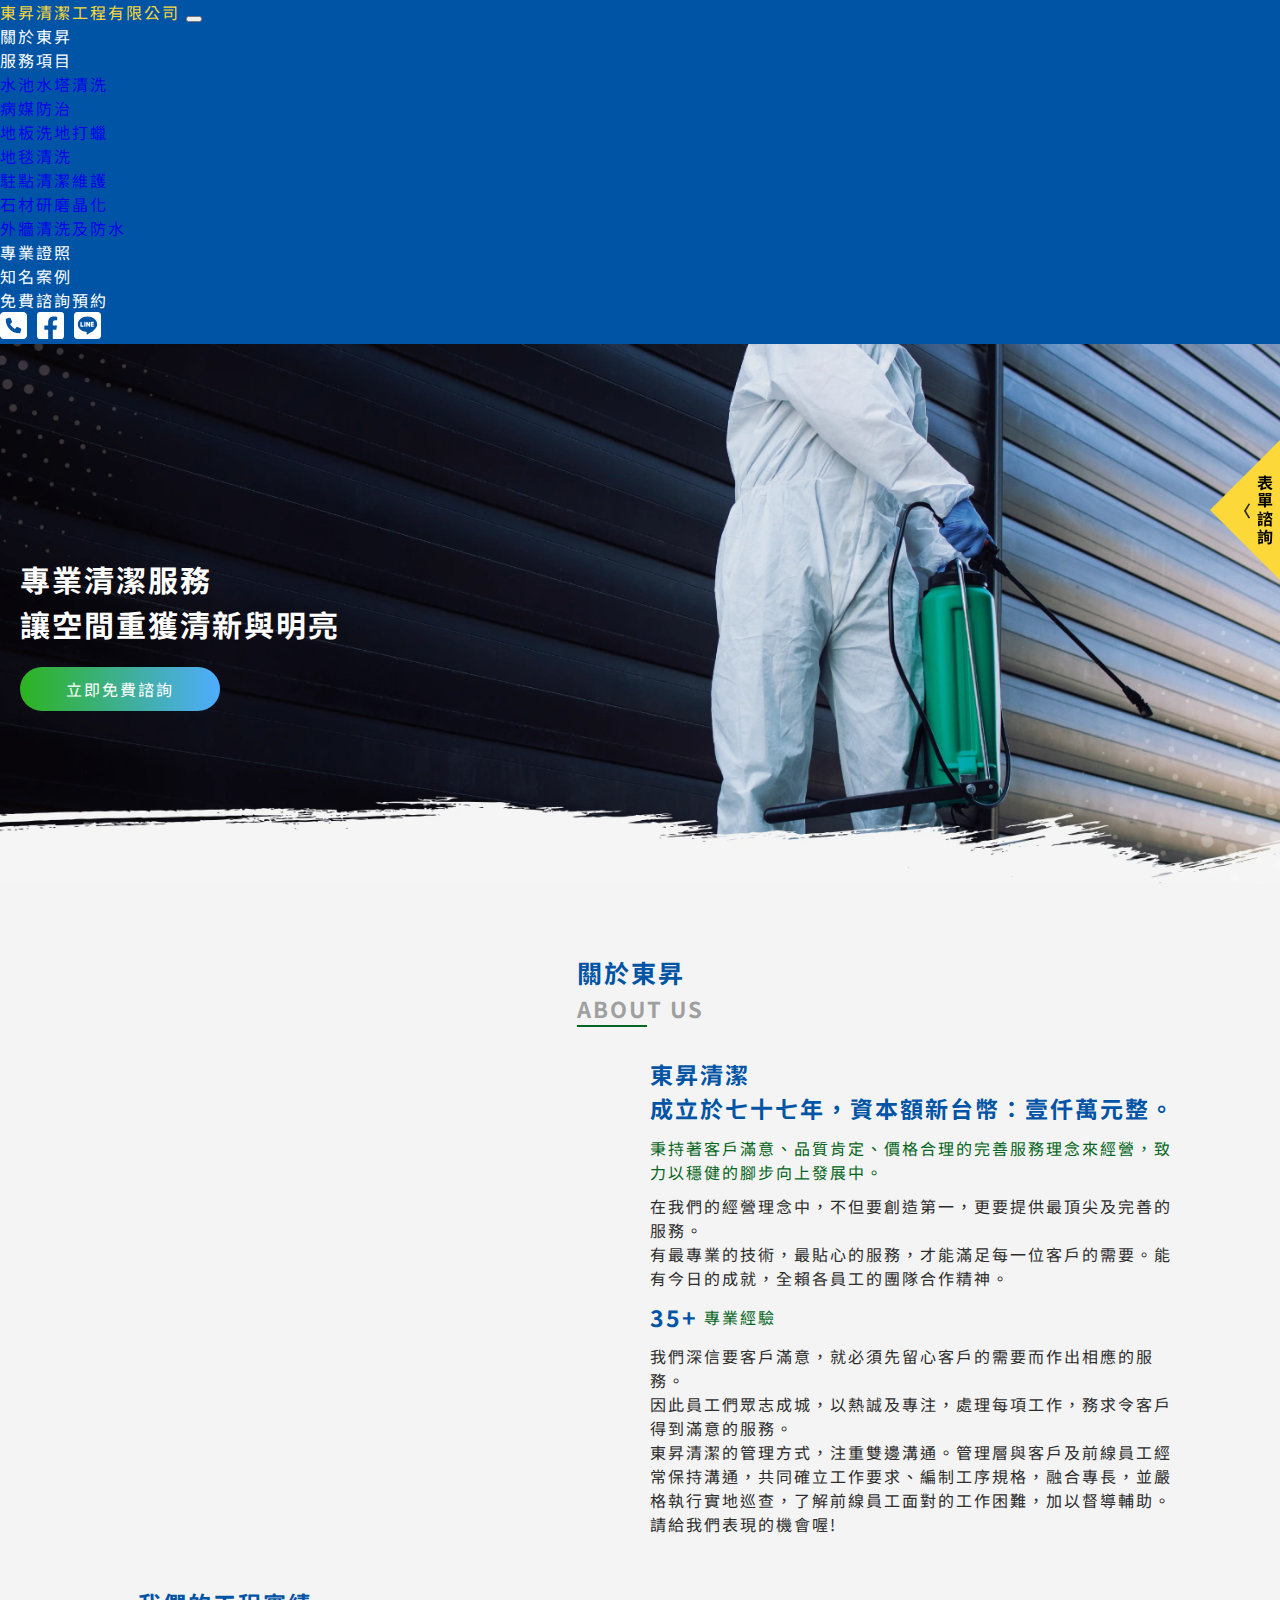
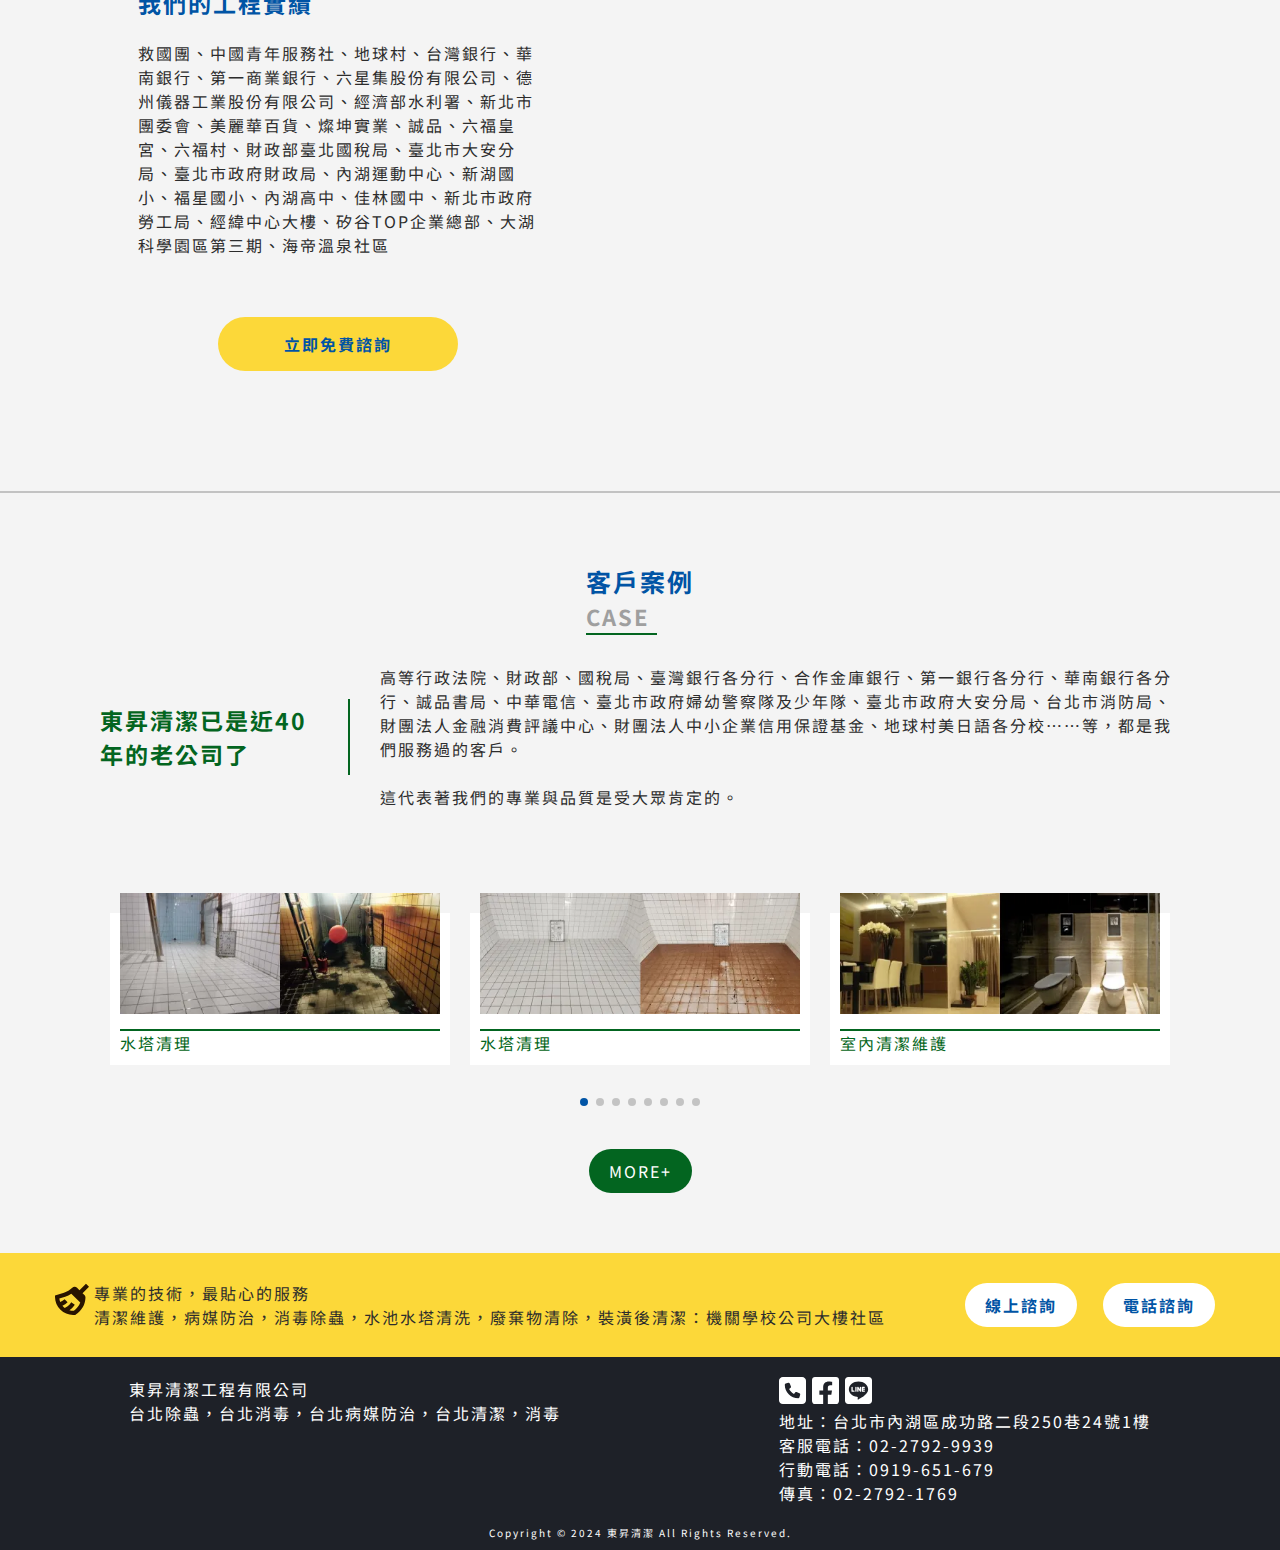
<file: index.html>
<!DOCTYPE html>
<html lang="en">
  <head>
    <meta charset="UTF-8" />
    <meta name="viewport" content="width=device-width, initial-scale=1.0" />
    <!-- bootstrap -->
    <link rel="stylesheet" href="./css/reset.css" />
    <!-- 字體 -->
    <link rel="preconnect" href="https://fonts.googleapis.com" />
    <link rel="preconnect" href="https://fonts.gstatic.com" crossorigin />
    <link
      href="https://fonts.googleapis.com/css2?family=Montserrat:wght@300&family=Noto+Sans+TC&display=swap"
      rel="stylesheet"
    />
    <link
      href="https://cdn.jsdelivr.net/npm/bootstrap@5.0.0/dist/css/bootstrap.min.css"
      rel="stylesheet"
      integrity="sha384-wEmeIV1mKuiNpC+IOBjI7aAzPcEZeedi5yW5f2yOq55WWLwNGmvvx4Um1vskeMj0"
      crossorigin="anonymous"
    />
    <!-- AOS CDN -->
    <link href="https://unpkg.com/aos@2.3.1/dist/aos.css" rel="stylesheet" />
    <!-- swiper CDN -->
    <link
      rel="stylesheet"
      href="https://cdn.jsdelivr.net/npm/swiper@11/swiper-bundle.min.css"
    />

    <link rel="stylesheet" href="./css/style.css" />
    <link rel="stylesheet" href="./css/index.css" />
    <title>東昇清潔</title>
  </head>
  <body>
    <header>
      <nav class="navbar navbar-expand-lg navbar-light">
        <div class="container-fluid">
          <a class="navbar-brand" href="index.html">東昇清潔工程有限公司</a>
          <button
            class="navbar-toggler"
            type="button"
            data-bs-toggle="collapse"
            data-bs-target="#navbarNavDropdown"
            aria-controls="navbarNavDropdown"
            aria-expanded="false"
            aria-label="Toggle navigation"
          >
            <span class="navbar-toggler-icon"></span>
          </button>
          <div
            class="collapse navbar-collapse justify-content-end"
            id="navbarNavDropdown"
          >
            <ul class="navbar-nav">
              <li class="nav-item">
                <a class="nav-link active" aria-current="page" href="index.html"
                  >關於東昇</a
                >
              </li>
              <li class="nav-item dropdown">
                <a
                  class="nav-link dropdown-toggle"
                  data-bs-toggle="dropdown"
                  href="#"
                  role="button"
                  aria-expanded="false"
                  >服務項目</a
                >
                <ul class="dropdown-menu">
                  <li><a class="dropdown-item " href="./dungsheng_service.html">水池水塔清洗</a></li>
                  <li><a class="dropdown-item " href="./dungsheng_service.html">病媒防治</a></li>
                  <li>
                    <a class="dropdown-item " href="./dungsheng_service.html">地板洗地打蠟</a>
                  </li>
                  <li><a class="dropdown-item " href="./dungsheng_service.html">地毯清洗</a></li>
                  <li><a class="dropdown-item " href="./dungsheng_service.html">駐點清潔維護</a></li>
                  <li><a class="dropdown-item " href="./dungsheng_service.html">石材研磨晶化</a></li>
                  <li><a class="dropdown-item " href="./dungsheng_service.html">外牆清洗及防水</a></li>
                </ul>
              </li>
              <li class="nav-item">
                <a class="nav-link" href="./dungsheng_professional.html"
                  >專業證照</a
                >
              </li>
              <li class="nav-item">
                <a class="nav-link" href="./dungsheng_case.html">知名案例</a>
              </li>
              <li class="nav-item">
                <a class="nav-link" href="./dungsheng_contact.html"
                  >免費諮詢預約</a
                >
              </li>
              <div style="display: flex; gap: 10px">
                <a href="tel:0933215628" target="_blank">
                  <img
                    src="./image/phone.svg"
                    alt="電話icon"
                    width="30px"
                    height="30px"
                  />
                </a>
                <a
                  href="https://www.facebook.com/dongshengcleaning/"
                  target="_blank"
                >
                  <img
                    src="./image/fb.svg"
                    alt="facebook icon"
                    width="30px"
                    height="30px"
                  />
                </a>
                <a href="https://line.me/ti/p/~0989144508" target="_blank">
                  <img
                    src="./image/line.svg"
                    alt="LINE icon"
                    width="30px"
                    height="30px"
                  />
                </a>
              </div>
            </ul>
          </div>
        </div>
      </nav>
    </header>

    <!--------------- banner --------------->
    <article class="index_banner_block index_banner_height">
      <div style="max-width: 1420px; margin: 0 auto">
        <div class="index_text index_banner_height">
          <p>
            專業清潔服務<br />
            讓空間重獲清新與明亮
          </p>
          <a href="./dungsheng_contact.html" class="index_button"
            >立即免費諮詢</a
          >
        </div>
      </div>
    </article>

    <!---------------------------- 側邊icon ---------------------------->
    <article>
      <div
        style="
          display: flex;
          flex-direction: column;
          position: fixed;
          right: 0;
          bottom: 30%;
          z-index: 2;
          width: 70px;
        "
      >
        <div
          class="rectangle"
          style="
            background: #fcd839;
            width: 120px;
            height: 120px;
            top: 83px;
            transform-origin: 0 0;
            transform: rotate(-45deg) scale(1, 1);
          "
        >
          <div
            style="
              display: flex;
              align-items: center;
              margin-top: 24px;
              transform: rotate(45deg) scale(1, 1);
            "
          >
            <div style="font-weight: 700; left: 22px">〈</div>
            <a
              href="./dungsheng_contact.html"
              style="
                writing-mode: vertical-lr;
                color: #000000;
                font-weight: bold;
              "
            >
              表單諮詢
            </a>
          </div>
        </div>
      </div>
    </article>

    <!--------------- 關於東昇 --------------->
    <section class="about_block">
      <!-- 標題 -->
      <div class="text_title">
        <div style="display: flex; flex-direction: column">
          <span class="text_title_1st">關於東昇</span>
          <span class="text_title_2nd">ABOUT US</span>
          <div class="line"></div>
        </div>
      </div>
      <!-- 獎狀內文 -->
      <div class="about_content about_con1">
        <img
          src="./image/about_img1.webp"
          alt="證書"
          width="520px"
          height="369px"
          data-aos="zoom-in"
          data-aos-duration="3000"
        />
        <div style="display: flex; flex-direction: column; gap: 10px">
          <p class="about_text_blue">
            東昇清潔<br />
            成立於七十七年，資本額新台幣：壹仟萬元整。<br />
          </p>
          <p class="about_text_green">
            秉持著客戶滿意、品質肯定、價格合理的完善服務理念來經營，致力以穩健的腳步向上發展中。
          </p>
          <p class="about_text_black">
            在我們的經營理念中，不但要創造第一，更要提供最頂尖及完善的服務。<br />
            有最專業的技術，最貼心的服務，才能滿足每一位客戶的需要。能有今日的成就，全賴各員工的團隊合作精神。
          </p>
          <div style="display: flex; align-items: center; gap: 6px">
            <span class="about_text_blue">35+</span
            ><span class="about_text_green">專業經驗</span>
          </div>
          <p class="about_text_black">
            我們深信要客戶滿意，就必須先留心客戶的需要而作出相應的服務。<br />
            因此員工們眾志成城，以熱誠及專注，處理每項工作，務求令客戶得到滿意的服務。<br />
            東昇清潔的管理方式，注重雙邊溝通。管理層與客戶及前線員工經常保持溝通，共同確立工作要求、編制工序規格，融合專長，並嚴格執行實地巡查，了解前線員工面對的工作困難，加以督導輔助。<br />
            請給我們表現的機會喔!
          </p>
        </div>
      </div>
      <!-- 工程實績 -->
      <div class="about_content about_con2">
        <div class="about_con2_text">
          <p class="about_text_blue" style="margin-bottom: 20px">
            我們的工程實績
          </p>
          <div
            style="
              display: flex;
              flex-direction: column;
              align-items: center;
              gap: 60px;
            "
          >
            <p class="about_text_black">
              救國團、中國青年服務社、地球村、台灣銀行、華南銀行、第一商業銀行、六星集股份有限公司、德州儀器工業股份有限公司、經濟部水利署、新北市團委會、美麗華百貨、燦坤實業、誠品、六福皇宮、六福村、財政部臺北國稅局、臺北市大安分局、臺北市政府財政局、內湖運動中心、新湖國小、福星國小、內湖高中、佳林國中、新北市政府勞工局、經緯中心大樓、矽谷TOP企業總部、大湖科學園區第三期、海帝溫泉社區
            </p>
            <a href="./dungsheng_contact.html" class="about_button"
              >立即免費諮詢</a
            >
          </div>
        </div>
        <div style="display: flex; flex-direction: column">
          <img
            src="./image/about_img2.webp"
            alt="服務項目"
            width="500px"
            height="320px"
            style="max-width: 500px"
            data-aos="flip-right"
            data-aos-duration="2000"
          />
        </div>
      </div>
    </section>

    <!--------------- 客戶案例 --------------->
    <section>
      <!-- 標題 -->
      <div class="text_title">
        <div style="display: flex; flex-direction: column">
          <span class="text_title_1st">客戶案例</span>
          <span class="text_title_2nd">CASE</span>
          <div class="line"></div>
        </div>
      </div>

      <!-- 介紹文 -->
      <div class="case_content">
        <p class="case_text_green">東昇清潔已是近40年的老公司了</p>
        <div class="line_green"></div>
        <p style="max-width: 800px">
          高等行政法院、財政部、國稅局、臺灣銀行各分行、合作金庫銀行、第一銀行各分行、華南銀行各分行、誠品書局、中華電信、臺北市政府婦幼警察隊及少年隊、臺北市政府大安分局、台北市消防局、財團法人金融消費評議中心、財團法人中小企業信用保證基金、地球村美日語各分校……等，都是我們服務過的客戶。<br /><br />
          這代表著我們的專業與品質是受大眾肯定的。
        </p>
      </div>

      <!-- case輪播 -->
      <!-- Swiper -->
      <div class="swiper mySwiper">
        <div class="swiper-wrapper">
          <!-- 案例一 -->
          <div class="swiper-slide">
            <div class="case_img">
              <div style="background: rgb(255, 255, 255); padding: 10px">
                <img src="./image/case_1.webp" alt="" />
                <div
                  class="case_line"
                  style="border: 1px solid; margin-top: 10px"
                ></div>
                <p>水塔清理</p>
              </div>
            </div>
          </div>
          <!-- 案例二 -->
          <div class="swiper-slide">
            <div class="case_img">
              <div style="background: rgb(255, 255, 255); padding: 10px">
                <img src="./image/case_2.webp" alt="" />
                <div
                  class="case_line"
                  style="border: 1px solid; margin-top: 10px"
                ></div>
                <p>水塔清理</p>
              </div>
            </div>
          </div>
          <!-- 案例三 -->
          <div class="swiper-slide">
            <div class="case_img">
              <div style="background: rgb(255, 255, 255); padding: 10px">
                <img src="./image/case_3.webp" alt="" />
                <div
                  class="case_line"
                  style="border: 1px solid; margin-top: 10px"
                ></div>
                <p>室內清潔維護</p>
              </div>
            </div>
          </div>
          <!-- 案例四 -->
          <div class="swiper-slide">
            <div class="case_img">
              <div style="background: rgb(255, 255, 255); padding: 10px">
                <img src="./image/case_4.webp" alt="" />
                <div
                  class="case_line"
                  style="border: 1px solid; margin-top: 10px"
                ></div>
                <p>外牆清清洗工程</p>
              </div>
            </div>
          </div>

          <!-- 案例五 -->
          <div class="swiper-slide">
            <div class="case_img">
              <div style="background: rgb(255, 255, 255); padding: 10px">
                <img src="./image/case_5.webp" alt="" />
                <div
                  class="case_line"
                  style="border: 1px solid; margin-top: 10px"
                ></div>
                <p>居家清潔、地毯清洗</p>
              </div>
            </div>
          </div>
          <!-- 案例六 -->
          <div class="swiper-slide">
            <div class="case_img">
              <div style="background: rgb(255, 255, 255); padding: 10px">
                <img src="./image/case_6.webp" alt="" />
                <div
                  class="case_line"
                  style="border: 1px solid; margin-top: 10px"
                ></div>
                <p>園藝修剪</p>
              </div>
            </div>
          </div>
          <!-- 案例七 -->
          <div class="swiper-slide">
            <div class="case_img">
              <div style="background: rgb(255, 255, 255); padding: 10px">
                <img src="./image/case_7.webp" alt="" />
                <div
                  class="case_line"
                  style="border: 1px solid; margin-top: 10px"
                ></div>
                <p>機關清潔維護</p>
              </div>
            </div>
          </div>
          <!-- 案例八 -->
          <div class="swiper-slide">
            <div class="case_img">
              <div style="background: rgb(255, 255, 255); padding: 10px">
                <img src="./image/case_8.webp" alt="" />
                <div
                  class="case_line"
                  style="border: 1px solid; margin-top: 10px"
                ></div>
                <p>疫情嚴重、消毒殺菌</p>
              </div>
            </div>
          </div>
        </div>
        <div class="swiper-pagination"></div>
      </div>

      <div class="case_button" style="text-align: center; margin-top: 40px">
        <a href="./dungsheng_case.html">MORE+</a>
      </div>
    </section>

    <!--------------- 聯絡連結 --------------->
    <article style="background-color: #fcd839">
      <section style="margin-bottom: 0; padding: 20px">
        <div class="contact_block">
          <div class="contact_text">
            <img
              src="./image/contact_icon.svg"
              alt="聯絡icon"
              width="34px"
              height="34px"
            />
            <p>
              專業的技術，最貼心的服務<br />
              清潔維護，病媒防治，消毒除蟲，水池水塔清洗，廢棄物清除，裝潢後清潔：機關學校公司大樓社區
            </p>
          </div>
          <div class="contact_link">
            <a href="./dungsheng_contact.html">線上諮詢</a>
            <a href="tel:0933215628" target="_blank">電話諮詢</a>
          </div>
        </div>
      </section>
    </article>

    <!--------------- footer --------------->
    <footer>
      <section class="footer_block">
        <div class="footer_logo">
          <a class="navbar-brand" href="index.html">東昇清潔工程有限公司</a>
          <p>台北除蟲，台北消毒，台北病媒防治，台北清潔，消毒</p>
        </div>

        <div class="footer_info">
          <!-- icon -->
          <div class="footer_icon">
            <a href="tel:0933215628" target="_blank">
              <img
                src="./image/phone.svg"
                alt="電話icon"
                width="30px"
                height="30px"
              />
            </a>
            <a
              href="https://www.facebook.com/dongshengcleaning/"
              target="_blank"
            >
              <img
                src="./image/fb.svg"
                alt="facebook icon"
                width="30px"
                height="30px"
              />
            </a>
            <a href="https://line.me/ti/p/~0989144508" target="_blank">
              <img
                src="./image/line.svg"
                alt="LINE icon"
                width="30px"
                height="30px"
              />
            </a>
          </div>
          <!-- 內容 -->
          <div>
            <a href="https://maps.app.goo.gl/nH8vko1FabAU38vR8" target="_blank">
              地址：台北市內湖區成功路二段250巷24號1樓</a
            >
            <br />

            <a href="tel:0227929939" target="_blank">客服電話：02-2792-9939</a>
            <br />

            <a href="tel:0919651679" target="_blank">行動電話：0919-651-679</a>
            <br />

            <a href="tel:0227921769" target="_blank">傳真：02-2792-1769</a>
            <br />
          </div>
        </div>
      </section>
      <p
        style="
          text-align: center;
          font-size: 10px;
          font-weight: normal;
          padding-bottom: 10px;
        "
      >
        Copyright © 2024 東昇清潔 All Rights Reserved.
      </p>
    </footer>

    <script src="https://code.jquery.com/jquery-3.6.4.min.js"></script>
    <!-- bootstrap -->
    <script
      src="https://cdn.jsdelivr.net/npm/bootstrap@5.1.1/dist/js/bootstrap.bundle.min.js"
      integrity="sha384-/bQdsTh/da6pkI1MST/rWKFNjaCP5gBSY4sEBT38Q/9RBh9AH40zEOg7Hlq2THRZ"
      crossorigin="anonymous"
    ></script>

    <script src="https://unpkg.com/aos@2.3.1/dist/aos.js"></script>
    <!-- swiper -->
    <script src="https://cdn.jsdelivr.net/npm/swiper@11/swiper-bundle.min.js"></script>
    <script src="./js/index_swiper.js"></script>
    <script>
      AOS.init();
    </script>
  </body>
</html>
</file>
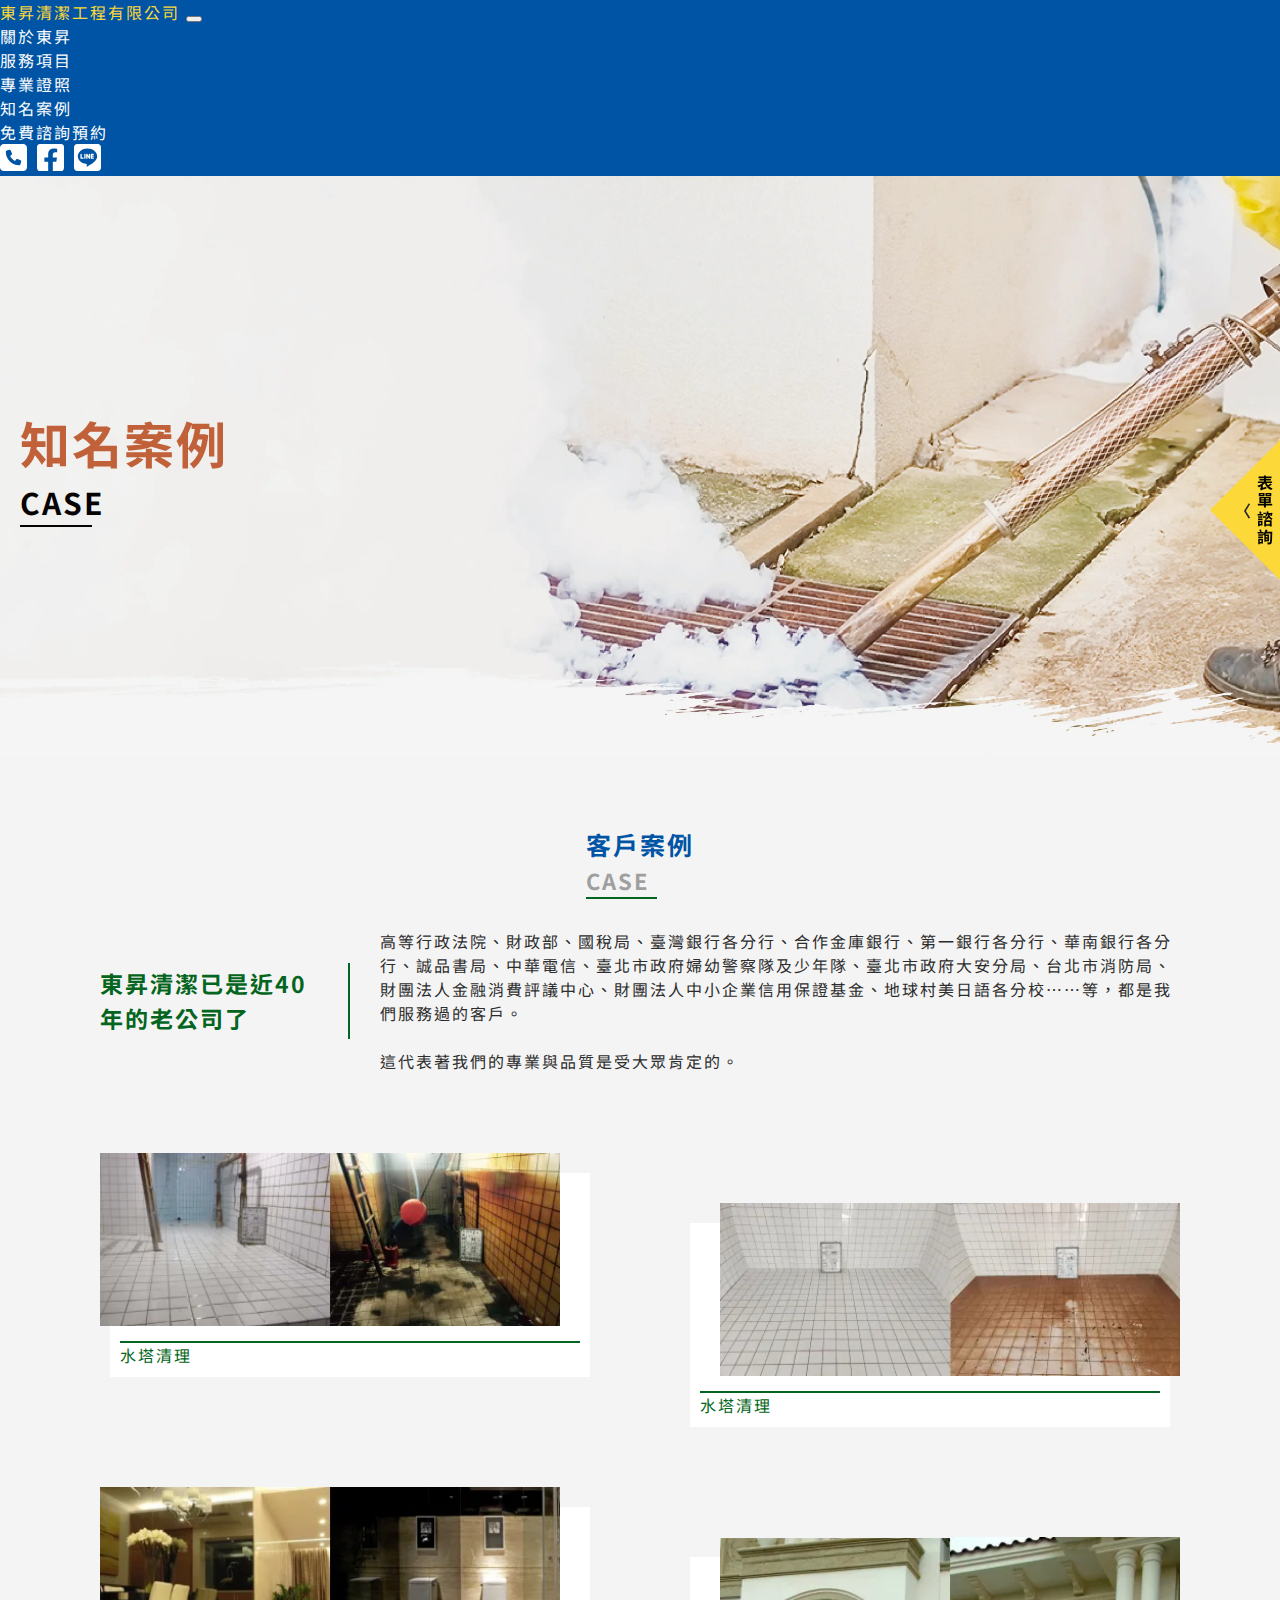
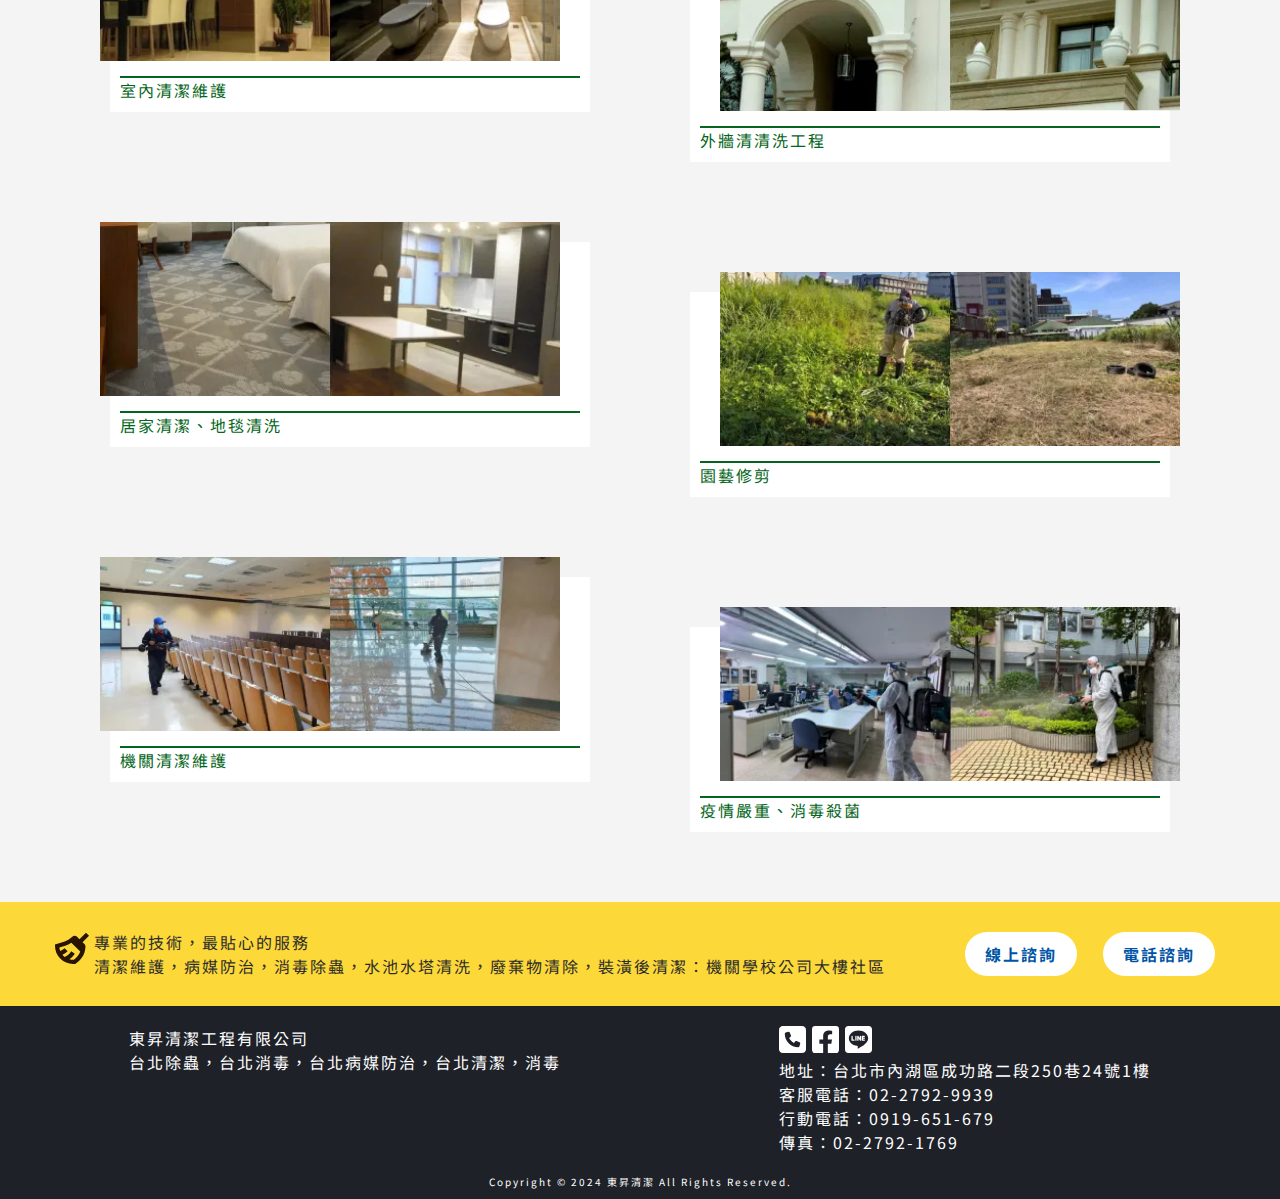
<file: dungsheng_case.html>
<!DOCTYPE html>
<html lang="en">
  <head>
    <meta charset="UTF-8" />
    <meta name="viewport" content="width=device-width, initial-scale=1.0" />
    <!-- bootstrap -->
    <link rel="stylesheet" href="./css/reset.css" />
    <!-- 字體 -->
    <link rel="preconnect" href="https://fonts.googleapis.com" />
    <link rel="preconnect" href="https://fonts.gstatic.com" crossorigin />
    <link
      href="https://fonts.googleapis.com/css2?family=Montserrat:wght@300&family=Noto+Sans+TC&display=swap"
      rel="stylesheet"
    />
    <link
      href="https://cdn.jsdelivr.net/npm/bootstrap@5.0.0/dist/css/bootstrap.min.css"
      rel="stylesheet"
      integrity="sha384-wEmeIV1mKuiNpC+IOBjI7aAzPcEZeedi5yW5f2yOq55WWLwNGmvvx4Um1vskeMj0"
      crossorigin="anonymous"
    />
    <!-- AOS CDN -->
    <link href="https://unpkg.com/aos@2.3.1/dist/aos.css" rel="stylesheet" />
    <!-- swiper CDN -->
    <link
      rel="stylesheet"
      href="https://cdn.jsdelivr.net/npm/swiper@11/swiper-bundle.min.css"
    />

    <link rel="stylesheet" href="./css/style.css" />
    <link rel="stylesheet" href="./css/dungsheng_case.css" />
    <title>東昇清潔</title>
  </head>
  <body>
    <header>
      <nav class="navbar navbar-expand-lg navbar-light">
        <div class="container-fluid">
          <a class="navbar-brand" href="index.html">東昇清潔工程有限公司</a>
          <button
            class="navbar-toggler"
            type="button"
            data-bs-toggle="collapse"
            data-bs-target="#navbarNavDropdown"
            aria-controls="navbarNavDropdown"
            aria-expanded="false"
            aria-label="Toggle navigation"
          >
            <span class="navbar-toggler-icon"></span>
          </button>
          <div
            class="collapse navbar-collapse justify-content-end"
            id="navbarNavDropdown"
          >
            <ul class="navbar-nav">
              <li class="nav-item">
                <a class="nav-link" href="index.html">關於東昇</a>
              </li>
              <li class="nav-item">
                <a class="nav-link" href="./dungsheng_service.html">服務項目</a>
              </li>
              <li class="nav-item">
                <a class="nav-link" href="./dungsheng_professional.html"
                  >專業證照</a
                >
              </li>
              <li class="nav-item active">
                <a
                  class="nav-link"
                  aria-current="page"
                  href="./dungsheng_case.html"
                  >知名案例</a
                >
              </li>
              <li class="nav-item">
                <a class="nav-link" href="./dungsheng_contact.html"
                  >免費諮詢預約</a
                >
              </li>
              <div style="display: flex; gap: 10px">
                <a href="tel:0933215628" target="_blank">
                  <img
                    src="./image/phone.svg"
                    alt="電話icon"
                    width="30px"
                    height="30px"
                  />
                </a>
                <a
                  href="https://www.facebook.com/dongshengcleaning/"
                  target="_blank"
                >
                  <img
                    src="./image/fb.svg"
                    alt="facebook icon"
                    width="30px"
                    height="30px"
                  />
                </a>
                <a href="https://line.me/ti/p/~0989144508" target="_blank">
                  <img
                    src="./image/line.svg"
                    alt="LINE icon"
                    width="30px"
                    height="30px"
                  />
                </a>
              </div>
            </ul>
          </div>
        </div>
      </nav>
    </header>
    <!--------------- banner --------------->
    <article class="banner_block">
      <div style="max-width: 1420px; margin: 0 auto">
        <div class="index_text banner_height">
          <p class="title_CN">知名案例</p>
          <p class="title_EN">CASE</p>
          <div class="title_line"></div>
        </div>
      </div>
    </article>
    <!---------------------------- 側邊icon ---------------------------->
    <article>
      <div
        style="
          display: flex;
          flex-direction: column;
          position: fixed;
          right: 0;
          bottom: 30%;
          z-index: 2;
          width: 70px;
        "
      >
        <div
          class="rectangle"
          style="
            background: #fcd839;
            width: 120px;
            height: 120px;
            top: 0;
            transform-origin: 0 0;
            position: relative;
            transform: rotate(-45deg) scale(1, 1);
          "
        >
          <div
            style="
              display: flex;
              align-items: center;
              margin-top: 24px;
              transform: rotate(45deg) scale(1, 1);
            "
          >
            <div style="font-weight: 700; left: 22px">〈</div>
            <a
              href="./dungsheng_contact.html"
              style="
                writing-mode: vertical-lr;
                color: #000000;
                font-weight: bold;
              "
            >
              表單諮詢
            </a>
          </div>
        </div>
      </div>
    </article>

    <!--------------- 客戶案例 --------------->
    <section>
      <!-- 標題 -->
      <div class="text_title">
        <div style="display: flex; flex-direction: column">
          <span class="text_title_1st">客戶案例</span>
          <span class="text_title_2nd">CASE</span>
          <div class="line"></div>
        </div>
      </div>

      <!-- 介紹文 -->
      <div class="case_content">
        <p class="case_text_green">東昇清潔已是近40年的老公司了</p>
        <div class="line_green"></div>
        <p style="max-width: 800px">
          高等行政法院、財政部、國稅局、臺灣銀行各分行、合作金庫銀行、第一銀行各分行、華南銀行各分行、誠品書局、中華電信、臺北市政府婦幼警察隊及少年隊、臺北市政府大安分局、台北市消防局、財團法人金融消費評議中心、財團法人中小企業信用保證基金、地球村美日語各分校……等，都是我們服務過的客戶。<br /><br />
          這代表著我們的專業與品質是受大眾肯定的。
        </p>
      </div>

      <!-- case -->
      <div class="">
        <div class="case_block">
          <!-- 案例一 -->
          <div class="123">
            <div class="case_img">
              <div style="background: rgb(255, 255, 255); padding: 10px">
                <img src="./image/case_1.webp" alt="案例圖" width="450px" height="175px" />
                <div
                  class="case_line"
                  style="border: 1px solid; margin-top: 10px"
                ></div>
                <p>水塔清理</p>
              </div>
            </div>
          </div>
          <!-- 案例二 -->
          <div class="case_right">
            <div class="case_img ">
              <div style="background: rgb(255, 255, 255); padding: 10px">
                <img src="./image/case_2.webp" alt="案例圖" width="450px" height="175px"/>
                <div
                  class="case_line"
                  style="border: 1px solid; margin-top: 10px"
                ></div>
                <p>水塔清理</p>
              </div>
            </div>
          </div>
          <!-- 案例三 -->
          <div class="case_left">
            <div class="case_img">
              <div style="background: rgb(255, 255, 255); padding: 10px">
                <img src="./image/case_3.webp" alt="案例圖" width="450px" height="175px"/>
                <div
                  class="case_line"
                  style="border: 1px solid; margin-top: 10px"
                ></div>
                <p>室內清潔維護</p>
              </div>
            </div>
          </div>
          <!-- 案例四 -->
          <div class="case_right">
            <div class="case_img">
              <div style="background: rgb(255, 255, 255); padding: 10px">
                <img src="./image/case_4.webp" alt="案例圖" width="450px" height="175px"/>
                <div
                  class="case_line"
                  style="border: 1px solid; margin-top: 10px"
                ></div>
                <p>外牆清清洗工程</p>
              </div>
            </div>
          </div>
          <!-- 案例五 -->
          <div class="case_left">
            <div class="case_img">
              <div style="background: rgb(255, 255, 255); padding: 10px">
                <img src="./image/case_5.webp" alt="案例圖" width="450px" height="175px"/>
                <div
                  class="case_line"
                  style="border: 1px solid; margin-top: 10px"
                ></div>
                <p>居家清潔、地毯清洗</p>
              </div>
            </div>
          </div>
          <!-- 案例六 -->
          <div class="case_right">
            <div class="case_img">
              <div style="background: rgb(255, 255, 255); padding: 10px">
                <img src="./image/case_6.webp" alt="案例圖" width="450px" height="175px"/>
                <div
                  class="case_line"
                  style="border: 1px solid; margin-top: 10px"
                ></div>
                <p>園藝修剪</p>
              </div>
            </div>
          </div>
          <!-- 案例七 -->
          <div class="case_left">
            <div class="case_img">
              <div style="background: rgb(255, 255, 255); padding: 10px">
                <img src="./image/case_7.webp" alt="案例圖" width="450px" height="175px"/>
                <div
                  class="case_line"
                  style="border: 1px solid; margin-top: 10px"
                ></div>
                <p>機關清潔維護</p>
              </div>
            </div>
          </div>
          <!-- 案例八 -->
          <div class="case_right">
            <div class="case_img">
              <div style="background: rgb(255, 255, 255); padding: 10px">
                <img src="./image/case_8.webp" alt="案例圖" width="450px" height="175px"/>
                <div
                  class="case_line"
                  style="border: 1px solid; margin-top: 10px"
                ></div>
                <p>疫情嚴重、消毒殺菌</p>
              </div>
            </div>
          </div>
        </div>
      </div>
    </section>

    <!--------------- 聯絡連結 --------------->
    <article style="background-color: #fcd839">
      <section style="margin-bottom: 0;padding: 20px;">
        <div class="contact_block">
          <div class="contact_text">
            <img
              src="./image/contact_icon.svg"
              alt="聯絡icon"
              width="34px"
              height="34px"
            />
            <p>
              專業的技術，最貼心的服務<br />
              清潔維護，病媒防治，消毒除蟲，水池水塔清洗，廢棄物清除，裝潢後清潔：機關學校公司大樓社區
            </p>
          </div>
          <div class="contact_link">
            <a href="./dungsheng_contact.html">線上諮詢</a>
            <a href="tel:0933215628" target="_blank">電話諮詢</a>
          </div>
        </div>
      </section>
    </article>
    <!--------------- footer --------------->
    <footer>
      <section class="footer_block">
        <div class="footer_logo">
          <a class="navbar-brand" href="index.html">東昇清潔工程有限公司</a>
          <p>台北除蟲，台北消毒，台北病媒防治，台北清潔，消毒</p>
        </div>

        <div class="footer_info">
          <!-- icon -->
          <div class="footer_icon">
            <a href="tel:0933215628" target="_blank">
              <img
                src="./image/phone.svg"
                alt="電話icon"
                width="30px"
                height="30px"
              />
            </a>
            <a
              href="https://www.facebook.com/dongshengcleaning/"
              target="_blank"
            >
              <img
                src="./image/fb.svg"
                alt="facebook icon"
                width="30px"
                height="30px"
              />
            </a>
            <a href="https://line.me/ti/p/~0989144508" target="_blank">
              <img
                src="./image/line.svg"
                alt="LINE icon"
                width="30px"
                height="30px"
              />
            </a>
          </div>
          <!-- 內容 -->
          <div>
            <a href="https://maps.app.goo.gl/nH8vko1FabAU38vR8" target="_blank">
              地址：台北市內湖區成功路二段250巷24號1樓</a
            >
            <br />

            <a href="tel:0227929939" target="_blank">客服電話：02-2792-9939</a>
            <br />

            <a href="tel:0919651679" target="_blank">行動電話：0919-651-679</a>
            <br />

            <a href="tel:0227921769" target="_blank">傳真：02-2792-1769</a>
            <br />
          </div>
        </div>
      </section>
      <p
        style="
          text-align: center;
          font-size: 10px;
          font-weight: normal;
          padding-bottom: 10px;
        "
      >
        Copyright © 2024 東昇清潔 All Rights Reserved.
      </p>
    </footer>

    <script src="https://code.jquery.com/jquery-3.6.4.min.js"></script>
    <!-- bootstrap -->
    <script
      src="https://cdn.jsdelivr.net/npm/bootstrap@5.1.1/dist/js/bootstrap.bundle.min.js"
      integrity="sha384-/bQdsTh/da6pkI1MST/rWKFNjaCP5gBSY4sEBT38Q/9RBh9AH40zEOg7Hlq2THRZ"
      crossorigin="anonymous"
    ></script>

    <script src="https://unpkg.com/aos@2.3.1/dist/aos.js"></script>
    <!-- swiper -->
    <script src="https://cdn.jsdelivr.net/npm/swiper@11/swiper-bundle.min.js"></script>
    <script src="./js/index_swiper.js"></script>
    <script>
      AOS.init();
    </script>
  </body>
</html>
</file>
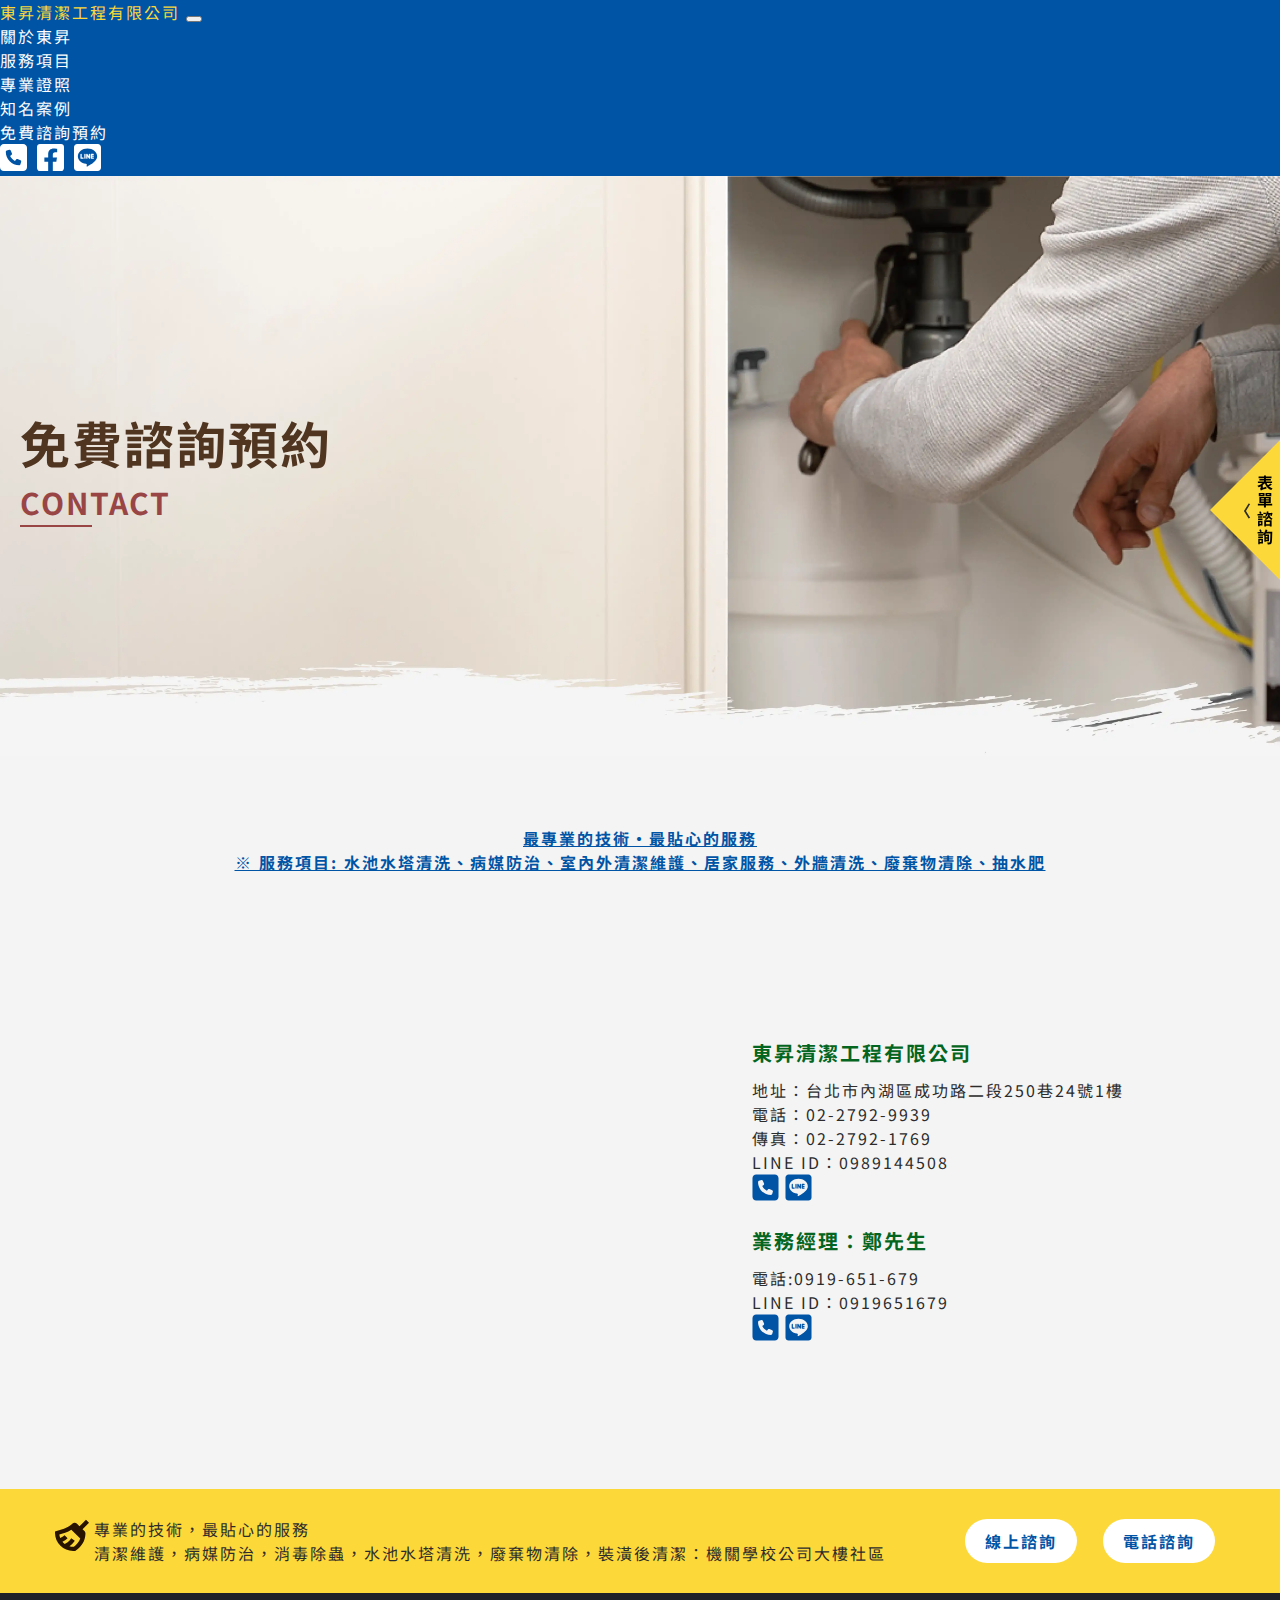
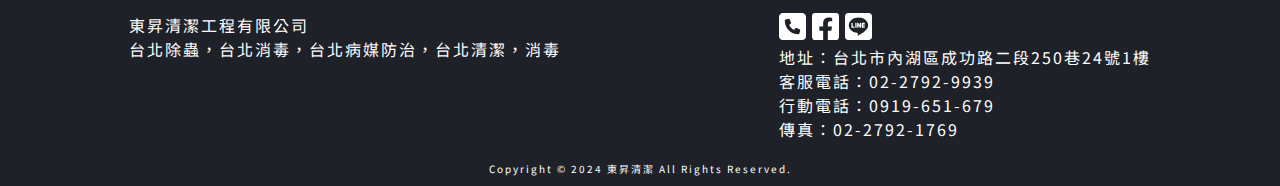
<file: dungsheng_contact.html>
<!DOCTYPE html>
<html lang="en">
  <head>
    <meta charset="UTF-8" />
    <meta name="viewport" content="width=device-width, initial-scale=1.0" />
    <!-- bootstrap -->
    <link rel="stylesheet" href="./css/reset.css" />
    <!-- 字體 -->
    <link rel="preconnect" href="https://fonts.googleapis.com" />
    <link rel="preconnect" href="https://fonts.gstatic.com" crossorigin />
    <link
      href="https://fonts.googleapis.com/css2?family=Montserrat:wght@300&family=Noto+Sans+TC&display=swap"
      rel="stylesheet"
    />
    <link
      href="https://cdn.jsdelivr.net/npm/bootstrap@5.0.0/dist/css/bootstrap.min.css"
      rel="stylesheet"
      integrity="sha384-wEmeIV1mKuiNpC+IOBjI7aAzPcEZeedi5yW5f2yOq55WWLwNGmvvx4Um1vskeMj0"
      crossorigin="anonymous"
    />
    <!-- AOS CDN -->
    <link href="https://unpkg.com/aos@2.3.1/dist/aos.css" rel="stylesheet" />
    <!-- swiper CDN -->
    <link
      rel="stylesheet"
      href="https://cdn.jsdelivr.net/npm/swiper@11/swiper-bundle.min.css"
    />

    <link rel="stylesheet" href="./css/style.css" />
    <link rel="stylesheet" href="./css/dungsheng_contact.css" />
    <title>東昇清潔</title>
  </head>
  <body>
    <header>
      <nav class="navbar navbar-expand-lg navbar-light">
        <div class="container-fluid">
          <a class="navbar-brand" href="index.html">東昇清潔工程有限公司</a>
          <button
            class="navbar-toggler"
            type="button"
            data-bs-toggle="collapse"
            data-bs-target="#navbarNavDropdown"
            aria-controls="navbarNavDropdown"
            aria-expanded="false"
            aria-label="Toggle navigation"
          >
            <span class="navbar-toggler-icon"></span>
          </button>
          <div
            class="collapse navbar-collapse justify-content-end"
            id="navbarNavDropdown"
          >
            <ul class="navbar-nav">
              <li class="nav-item">
                <a class="nav-link" href="index.html">關於東昇</a>
              </li>
              <li class="nav-item">
                <a class="nav-link" href="./dungsheng_service.html">服務項目</a>
              </li>
              <li class="nav-item">
                <a class="nav-link" href="./dungsheng_professional.html"
                  >專業證照</a
                >
              </li>
              <li class="nav-item active">
                <a
                  class="nav-link"
                  aria-current="page"
                  href="./dungsheng_case.html"
                  >知名案例</a
                >
              </li>
              <li class="nav-item">
                <a class="nav-link" href="./dungsheng_contact.html"
                  >免費諮詢預約</a
                >
              </li>
              <div style="display: flex; gap: 10px">
                <a href="tel:0933215628" target="_blank">
                  <img
                    src="./image/phone.svg"
                    alt="電話icon"
                    width="30px"
                    height="30px"
                  />
                </a>
                <a
                  href="https://www.facebook.com/dongshengcleaning/"
                  target="_blank"
                >
                  <img
                    src="./image/fb.svg"
                    alt="facebook icon"
                    width="30px"
                    height="30px"
                  />
                </a>
                <a href="https://line.me/ti/p/~0989144508" target="_blank">
                  <img
                    src="./image/line.svg"
                    alt="LINE icon"
                    width="30px"
                    height="30px"
                  />
                </a>
              </div>
            </ul>
          </div>
        </div>
      </nav>
    </header>
    <!--------------- banner --------------->
    <article class="banner_block">
      <div style="max-width: 1420px; margin: 0 auto">
        <div class="index_text banner_height">
          <p class="title_CN">免費諮詢預約</p>
          <p class="title_EN">CONTACT</p>
          <div class="title_line"></div>
        </div>
      </div>
    </article>
    <!---------------------------- 側邊icon ---------------------------->
    <article>
      <div
        style="
          display: flex;
          flex-direction: column;
          position: fixed;
          right: 0;
          bottom: 30%;
          z-index: 2;
          width: 70px;
        "
      >
        <div
          class="rectangle"
          style="
            background: #fcd839;
            width: 120px;
            height: 120px;
            top: 0;
            transform-origin: 0 0;
            position: relative;
            transform: rotate(-45deg) scale(1, 1);
          "
        >
          <div
            style="
              display: flex;
              align-items: center;
              margin-top: 24px;
              transform: rotate(45deg) scale(1, 1);
            "
          >
            <div style="font-weight: 700; left: 22px">〈</div>
            <a
              href="./dungsheng_contact.html"
              style="
                writing-mode: vertical-lr;
                color: #000000;
                font-weight: bold;
              "
            >
              表單諮詢
            </a>
          </div>
        </div>
      </div>
    </article>

    <!--------------- 標題 --------------->
    <section>
      <p
        style="
          text-align: center;
          text-decoration: underline;
          color: #0054a5;
          font-weight: bold;
        "
      >
        最專業的技術‧最貼心的服務<br />
        ※ 服務項目:
        水池水塔清洗、病媒防治、室內外清潔維護、居家服務、外牆清洗、廢棄物清除、抽水肥
      </p>
    </section>

    <!-- 標題
    <div class="text_title">
      <div style="display: flex; flex-direction: column">
        <span class="text_title_1st">客戶案例</span>
        <span class="text_title_2nd">CASE</span>
        <div class="line"></div>
      </div>
    </div> -->
    <!-----------------info相關資訊----------------->
    <section class="info_block">
      <div class="ratio ratio-4x3 iframe_map">
        <iframe
          src="https://www.google.com/maps/embed?pb=!1m18!1m12!1m3!1d3614.056808041689!2d121.5867714759269!3d25.066063636998667!2m3!1f0!2f0!3f0!3m2!1i1024!2i768!4f13.1!3m3!1m2!1s0x3442adc53b287a33%3A0x101f724e344e7e0a!2z5p2x5piH5riF5r2U5bel56iL5pyJ6ZmQ5YWs5Y-4IC0g5rSX5rC05aGUIHwg6Zmk6J-yIHwg5rC06IKl5riF55CGIHwg5Zyw5q-v5riF5r2UIHwg5aSW54mG5riF5rSXIHwg5bui5qOE54mp5riF6Zmk!5e0!3m2!1szh-TW!2stw!4v1710904405398!5m2!1szh-TW!2stw"
          width="600"
          height="450"
          style="border: 0"
          allowfullscreen=""
          loading="lazy"
          referrerpolicy="no-referrer-when-downgrade"
        ></iframe>
      </div>
      <div class="info_text">
        <div>
          <p class="contact_title">東昇清潔工程有限公司</p>

          <a href="https://maps.app.goo.gl/nH8vko1FabAU38vR8" target="_blank">
            地址：台北市內湖區成功路二段250巷24號1樓</a
          >
          <br />
          <a href="tel:0227929939" target="_blank">電話：02-2792-9939</a>
          <br />
          <a href="tel:0227921769" target="_blank">傳真：02-2792-1769</a>
          <br />
          <a href="https://line.me/ti/p/~0989144508" target="_blank">
            LINE ID：0989144508</a
          >
          <div class="footer_icon">
            <a href="tel:0933215628" target="_blank">
              <img
                src="./image/phone_blue.svg"
                alt="電話icon"
                width="30px"
                height="30px"
              />
            </a>
            <a href="https://line.me/ti/p/~0989144508" target="_blank">
              <img
                src="./image/line_blue.svg"
                alt="LINE icon"
                width="30px"
                height="30px"
              />
            </a>
          </div>
        </div>

        <div>
          <p class="contact_title">業務經理：鄭先生</p>

          <a href="tel:0919651679" target="_blank">電話:0919-651-679</a>
          <br />

          <a href="https://line.me/ti/p/xqQvWfh_NH" target="_blank">
            LINE ID：0919651679</a
          >
          <div class="footer_icon">
            <a href="tel:0933215628" target="_blank">
              <img
                src="./image/phone_blue.svg"
                alt="電話icon"
                width="30px"
                height="30px"
              />
            </a>
            <a href="https://line.me/ti/p/xqQvWfh_NH" target="_blank">
              <img
                src="./image/line_blue.svg"
                alt="LINE icon"
                width="30px"
                height="30px"
              />
            </a>
          </div>
        </div>
      </div>
    </section>
    <!--------------- 聯絡連結 --------------->
    <article style="background-color: #fcd839">
      <section style="margin-bottom: 0; padding: 20px">
        <div class="contact_block">
          <div class="contact_text">
            <img
              src="./image/contact_icon.svg"
              alt="聯絡icon"
              width="34px"
              height="34px"
            />
            <p>
              專業的技術，最貼心的服務<br />
              清潔維護，病媒防治，消毒除蟲，水池水塔清洗，廢棄物清除，裝潢後清潔：機關學校公司大樓社區
            </p>
          </div>
          <div class="contact_link">
            <a href="./dungsheng_contact.html">線上諮詢</a>
            <a href="tel:0933215628" target="_blank">電話諮詢</a>
          </div>
        </div>
      </section>
    </article>
    <!--------------- footer --------------->
    <footer>
      <section class="footer_block">
        <div class="footer_logo">
          <a class="navbar-brand" href="index.html">東昇清潔工程有限公司</a>
          <p>台北除蟲，台北消毒，台北病媒防治，台北清潔，消毒</p>
        </div>

        <div class="footer_info">
          <!-- icon -->
          <div class="footer_icon">
            <a href="tel:0933215628" target="_blank">
              <img
                src="./image/phone.svg"
                alt="電話icon"
                width="30px"
                height="30px"
              />
            </a>
            <a
              href="https://www.facebook.com/dongshengcleaning/"
              target="_blank"
            >
              <img
                src="./image/fb.svg"
                alt="facebook icon"
                width="30px"
                height="30px"
              />
            </a>
            <a href="https://line.me/ti/p/~0989144508" target="_blank">
              <img
                src="./image/line.svg"
                alt="LINE icon"
                width="30px"
                height="30px"
              />
            </a>
          </div>
          <!-- 內容 -->
          <div>
            <a href="https://maps.app.goo.gl/nH8vko1FabAU38vR8" target="_blank">
              地址：台北市內湖區成功路二段250巷24號1樓</a
            >
            <br />

            <a href="tel:0227929939" target="_blank">客服電話：02-2792-9939</a>
            <br />

            <a href="tel:0919651679" target="_blank">行動電話：0919-651-679</a>
            <br />

            <a href="tel:0227921769" target="_blank">傳真：02-2792-1769</a>
            <br />
          </div>
        </div>
      </section>
      <p
        style="
          text-align: center;
          font-size: 10px;
          font-weight: normal;
          padding-bottom: 10px;
        "
      >
        Copyright © 2024 東昇清潔 All Rights Reserved.
      </p>
    </footer>

    <script src="https://code.jquery.com/jquery-3.6.4.min.js"></script>
    <!-- bootstrap -->
    <script
      src="https://cdn.jsdelivr.net/npm/bootstrap@5.1.1/dist/js/bootstrap.bundle.min.js"
      integrity="sha384-/bQdsTh/da6pkI1MST/rWKFNjaCP5gBSY4sEBT38Q/9RBh9AH40zEOg7Hlq2THRZ"
      crossorigin="anonymous"
    ></script>

    <script src="https://unpkg.com/aos@2.3.1/dist/aos.js"></script>
    <script>
      AOS.init();
    </script>
  </body>
</html>
</file>
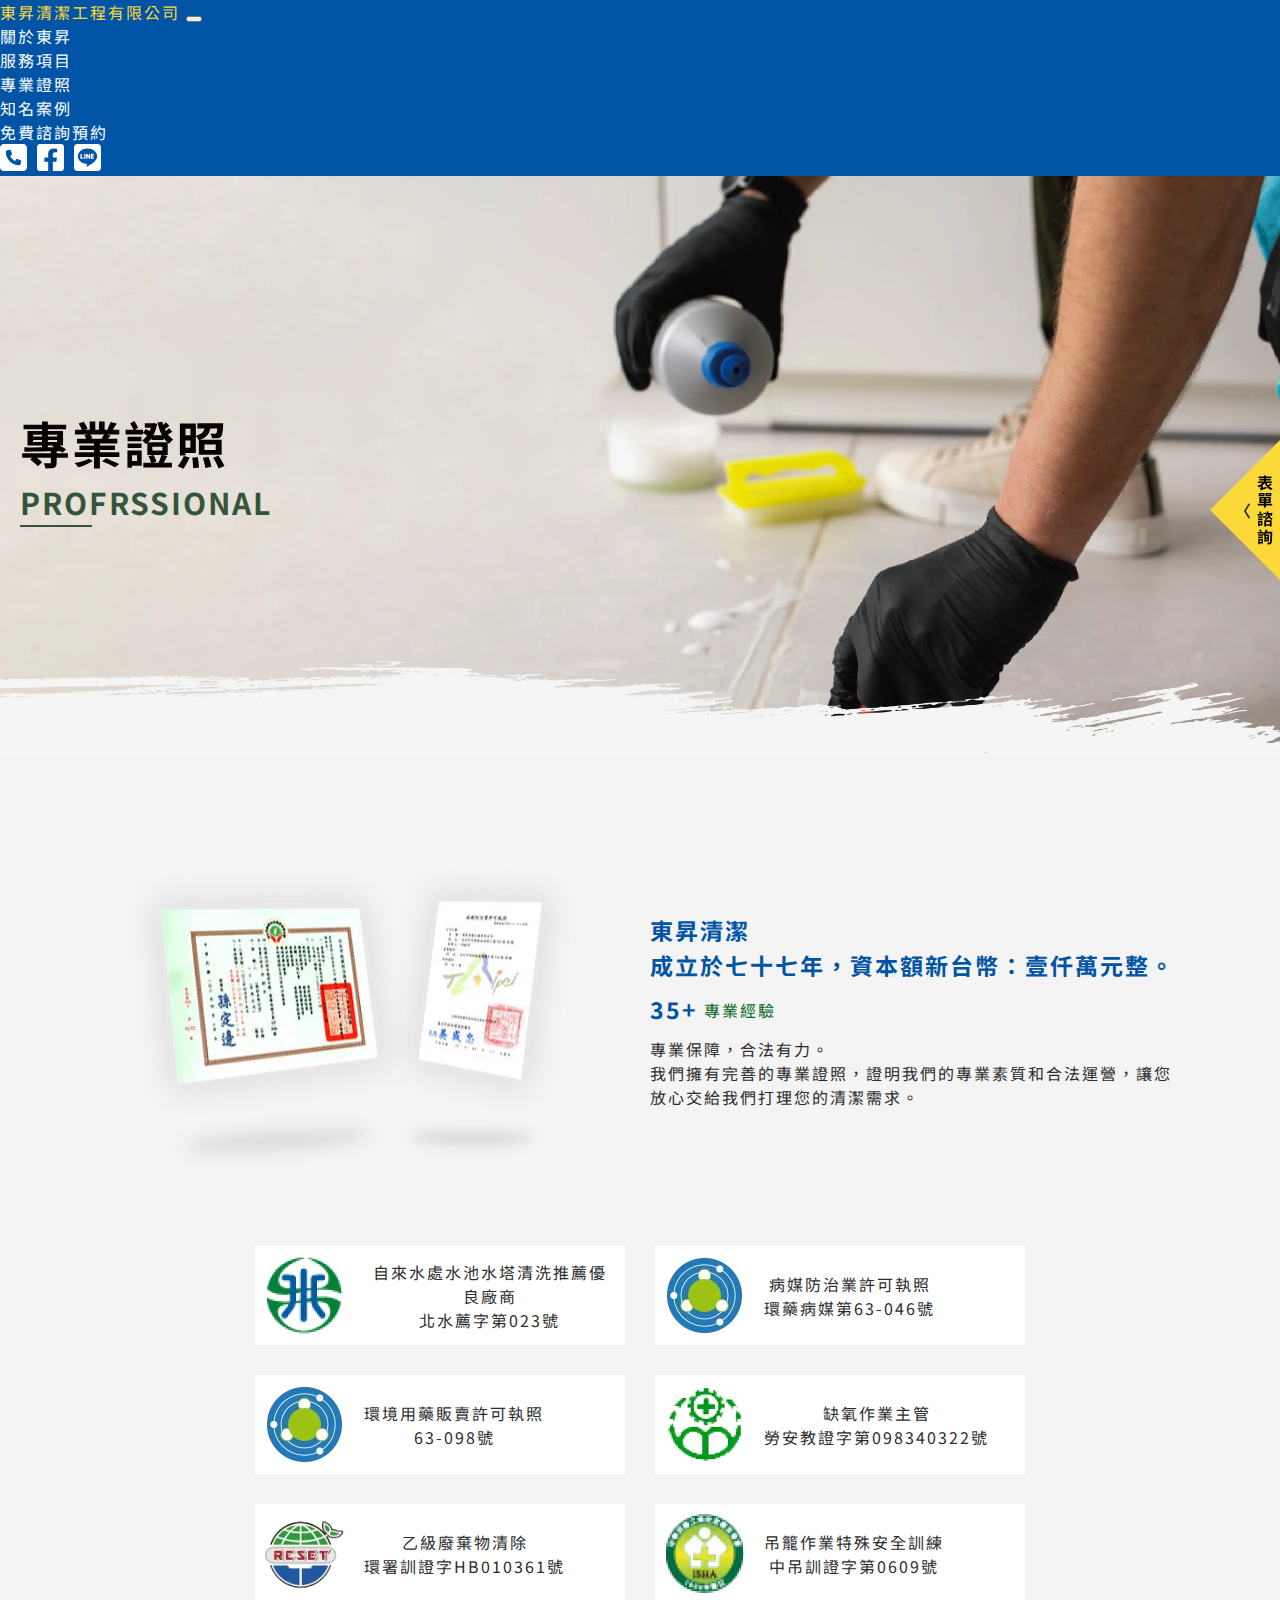
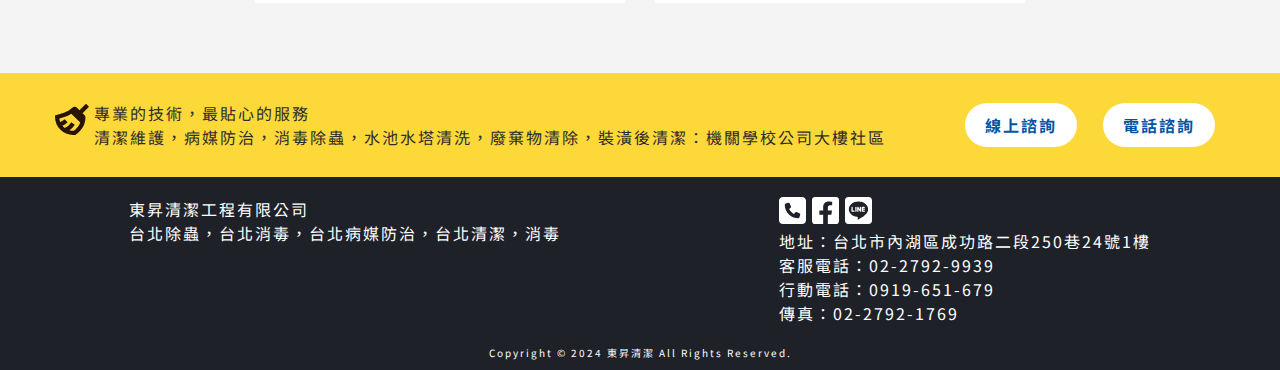
<file: dungsheng_professional.html>
<!DOCTYPE html>
<html lang="en">
  <head>
    <meta charset="UTF-8" />
    <meta name="viewport" content="width=device-width, initial-scale=1.0" />
    <!-- bootstrap -->
    <link rel="stylesheet" href="./css/reset.css" />
    <!-- 字體 -->
    <link rel="preconnect" href="https://fonts.googleapis.com" />
    <link rel="preconnect" href="https://fonts.gstatic.com" crossorigin />
    <link
      href="https://fonts.googleapis.com/css2?family=Montserrat:wght@300&family=Noto+Sans+TC&display=swap"
      rel="stylesheet"
    />
    <link
      href="https://cdn.jsdelivr.net/npm/bootstrap@5.0.0/dist/css/bootstrap.min.css"
      rel="stylesheet"
      integrity="sha384-wEmeIV1mKuiNpC+IOBjI7aAzPcEZeedi5yW5f2yOq55WWLwNGmvvx4Um1vskeMj0"
      crossorigin="anonymous"
    />
    <!-- AOS CDN -->
    <link href="https://unpkg.com/aos@2.3.1/dist/aos.css" rel="stylesheet" />
    <!-- swiper CDN -->
    <link
      rel="stylesheet"
      href="https://cdn.jsdelivr.net/npm/swiper@11/swiper-bundle.min.css"
    />

    <link rel="stylesheet" href="./css/style.css" />
    <link rel="stylesheet" href="./css/dungsheng_professional.css" />
    <title>東昇清潔</title>
  </head>
  <body>
    <header>
      <nav class="navbar navbar-expand-lg navbar-light">
        <div class="container-fluid">
          <a class="navbar-brand" href="index.html">東昇清潔工程有限公司</a>
          <button
            class="navbar-toggler"
            type="button"
            data-bs-toggle="collapse"
            data-bs-target="#navbarNavDropdown"
            aria-controls="navbarNavDropdown"
            aria-expanded="false"
            aria-label="Toggle navigation"
          >
            <span class="navbar-toggler-icon"></span>
          </button>
          <div
            class="collapse navbar-collapse justify-content-end"
            id="navbarNavDropdown"
          >
            <ul class="navbar-nav">
              <li class="nav-item">
                <a class="nav-link" href="index.html">關於東昇</a>
              </li>
              <li class="nav-item">
                <a
                  class="nav-link active"
                  aria-current="page"
                  href="./dungsheng_service.html"
                  >服務項目</a
                >
              </li>
              <li class="nav-item">
                <a class="nav-link" href="./dungsheng_professional.html"
                  >專業證照</a
                >
              </li>
              <li class="nav-item">
                <a class="nav-link" href="./dungsheng_case.html">知名案例</a>
              </li>
              <li class="nav-item">
                <a class="nav-link" href="./dungsheng_contact.html"
                  >免費諮詢預約</a
                >
              </li>
              <div style="display: flex; gap: 10px">
                <a href="tel:0933215628" target="_blank">
                  <img
                    src="./image/phone.svg"
                    alt="電話icon"
                    width="30px"
                    height="30px"
                  />
                </a>
                <a
                  href="https://www.facebook.com/dongshengcleaning/"
                  target="_blank"
                >
                  <img
                    src="./image/fb.svg"
                    alt="facebook icon"
                    width="30px"
                    height="30px"
                  />
                </a>
                <a href="https://line.me/ti/p/~0989144508" target="_blank">
                  <img
                    src="./image/line.svg"
                    alt="LINE icon"
                    width="30px"
                    height="30px"
                  />
                </a>
              </div>
            </ul>
          </div>
        </div>
      </nav>
    </header>
    <!--------------- banner --------------->
    <article class="banner_block">
      <div style="max-width: 1420px; margin: 0 auto">
        <div class="index_text banner_height">
          <p class="title_CN">專業證照</p>
          <p class="title_EN">PROFRSSIONAL</p>
          <div class="title_line"></div>
        </div>
      </div>
    </article>
    <!---------------------------- 側邊icon ---------------------------->
    <article>
      <div
        style="
          display: flex;
          flex-direction: column;
          position: fixed;
          right: 0;
          bottom: 30%;
          z-index: 2;
          width: 70px;
        "
      >
        <div
          class="rectangle"
          style="
            background: #fcd839;
            width: 120px;
            height: 120px;
            top: 0;
            transform-origin: 0 0;
            position: relative;
            transform: rotate(-45deg) scale(1, 1);
          "
        >
          <div
            style="
              display: flex;
              align-items: center;
              margin-top: 24px;
              transform: rotate(45deg) scale(1, 1);
            "
          >
            <div style="font-weight: 700; left: 22px">〈</div>
            <a
              href="./dungsheng_contact.html"
              style="
                writing-mode: vertical-lr;
                color: #000000;
                font-weight: bold;
              "
            >
              表單諮詢
            </a>
          </div>
        </div>
      </div>
    </article>

    <!--------------- 專業證照 --------------->
    <section>
      <!-- 獎狀內文 -->
      <div class="about_content about_con1">
        <img
          src="./image/about_img1.webp"
          alt="證書"
          width="520px"
          height="369px"
          style="max-width: 520px"
        />
        <div style="display: flex; flex-direction: column; gap: 10px">
          <p class="about_text_blue">
            東昇清潔<br />
            成立於七十七年，資本額新台幣：壹仟萬元整。<br />
          </p>

          <div style="display: flex; align-items: center; gap: 6px">
            <span class="about_text_blue">35+</span
            ><span class="about_text_green">專業經驗</span>
          </div>
          <p class="about_text_black">
            專業保障，合法有力。<br />
            我們擁有完善的專業證照，證明我們的專業素質和合法運營，讓您放心交給我們打理您的清潔需求。
            <br />
          </p>
        </div>
      </div>
      <!-- 證照 -->
      <div class="pro_block">
        <!-- 證照一 -->
        <div class="pro_text">
          <img
            src="./image/profrssional_logo1.webp"
            alt="證照logo"
            width="79px"
            height="79px"
          />
          <div>
            <p style="text-align: center">
              自來水處水池水塔清洗推薦優良廠商<br />北水薦字第023號
            </p>
          </div>
        </div>
        <!-- 證照二 -->
        <div class="pro_text">
          <img
            src="./image/profrssional_logo2.webp"
            alt="證照logo"
            width="79px"
            height="79px"
          />
          <div>
            <p style="text-align: center">
              病媒防治業許可執照<br />環藥病媒第63-046號
            </p>
          </div>
        </div>
        <!-- 證照三 -->
        <div class="pro_text">
          <img
            src="./image/profrssional_logo2.webp"
            alt="證照logo"
            width="79px"
            height="79px"
          />
          <div>
            <p style="text-align: center">環境用藥販賣許可執照<br />63-098號</p>
          </div>
        </div>
        <!-- 證照四 -->
        <div class="pro_text">
          <img
            src="./image/profrssional_logo3.webp"
            alt="證照logo"
            width="79px"
            height="79px"
          />
          <div>
            <p style="text-align: center">
              缺氧作業主管<br />勞安教證字第098340322號
            </p>
          </div>
        </div>
        <!-- 證照五 -->
        <div class="pro_text">
          <img
            src="./image/profrssional_logo4.webp"
            alt="證照logo"
            width="79px"
            height="79px"
          />
          <div>
            <p style="text-align: center">
              乙級廢棄物清除<br />環署訓證字HB010361號
            </p>
          </div>
        </div>
        <!-- 證照六 -->
        <div class="pro_text">
          <img
            src="./image/profrssional_logo5.webp"
            alt="證照logo"
            width="79px"
            height="79px"
          />
          <div>
            <p style="text-align: center">
              吊籠作業特殊安全訓練<br />中吊訓證字第0609號
            </p>
          </div>
        </div>
      </div>
    </section>

    <!--------------- 聯絡連結 --------------->
    <article style="background-color: #fcd839">
      <section style="margin-bottom: 0; padding: 20px">
        <div class="contact_block">
          <div class="contact_text">
            <img
              src="./image/contact_icon.svg"
              alt="聯絡icon"
              width="34px"
              height="34px"
            />
            <p>
              專業的技術，最貼心的服務<br />
              清潔維護，病媒防治，消毒除蟲，水池水塔清洗，廢棄物清除，裝潢後清潔：機關學校公司大樓社區
            </p>
          </div>
          <div class="contact_link">
            <a href="./dungsheng_contact.html">線上諮詢</a>
            <a href="tel:0933215628" target="_blank">電話諮詢</a>
          </div>
        </div>
      </section>
    </article>
    <!--------------- footer --------------->
    <footer>
      <section class="footer_block">
        <div class="footer_logo">
          <a class="navbar-brand" href="index.html">東昇清潔工程有限公司</a>
          <p>台北除蟲，台北消毒，台北病媒防治，台北清潔，消毒</p>
        </div>

        <div class="footer_info">
          <!-- icon -->
          <div class="footer_icon">
            <a href="tel:0933215628" target="_blank">
              <img
                src="./image/phone.svg"
                alt="電話icon"
                width="30px"
                height="30px"
              />
            </a>
            <a
              href="https://www.facebook.com/dongshengcleaning/"
              target="_blank"
            >
              <img
                src="./image/fb.svg"
                alt="facebook icon"
                width="30px"
                height="30px"
              />
            </a>
            <a href="https://line.me/ti/p/~0989144508" target="_blank">
              <img
                src="./image/line.svg"
                alt="LINE icon"
                width="30px"
                height="30px"
              />
            </a>
          </div>
          <!-- 內容 -->
          <div>
            <a href="https://maps.app.goo.gl/nH8vko1FabAU38vR8" target="_blank">
              地址：台北市內湖區成功路二段250巷24號1樓</a
            >
            <br />

            <a href="tel:0227929939" target="_blank">客服電話：02-2792-9939</a>
            <br />

            <a href="tel:0919651679" target="_blank">行動電話：0919-651-679</a>
            <br />

            <a href="tel:0227921769" target="_blank">傳真：02-2792-1769</a>
            <br />
          </div>
        </div>
      </section>
      <p
        style="
          text-align: center;
          font-size: 10px;
          font-weight: normal;
          padding-bottom: 10px;
        "
      >
        Copyright © 2024 東昇清潔 All Rights Reserved.
      </p>
    </footer>

    <script src="https://code.jquery.com/jquery-3.6.4.min.js"></script>
    <!-- bootstrap -->
    <script
      src="https://cdn.jsdelivr.net/npm/bootstrap@5.1.1/dist/js/bootstrap.bundle.min.js"
      integrity="sha384-/bQdsTh/da6pkI1MST/rWKFNjaCP5gBSY4sEBT38Q/9RBh9AH40zEOg7Hlq2THRZ"
      crossorigin="anonymous"
    ></script>

    <script src="https://unpkg.com/aos@2.3.1/dist/aos.js"></script>
    <script>
      AOS.init();
    </script>
  </body>
</html>
</file>
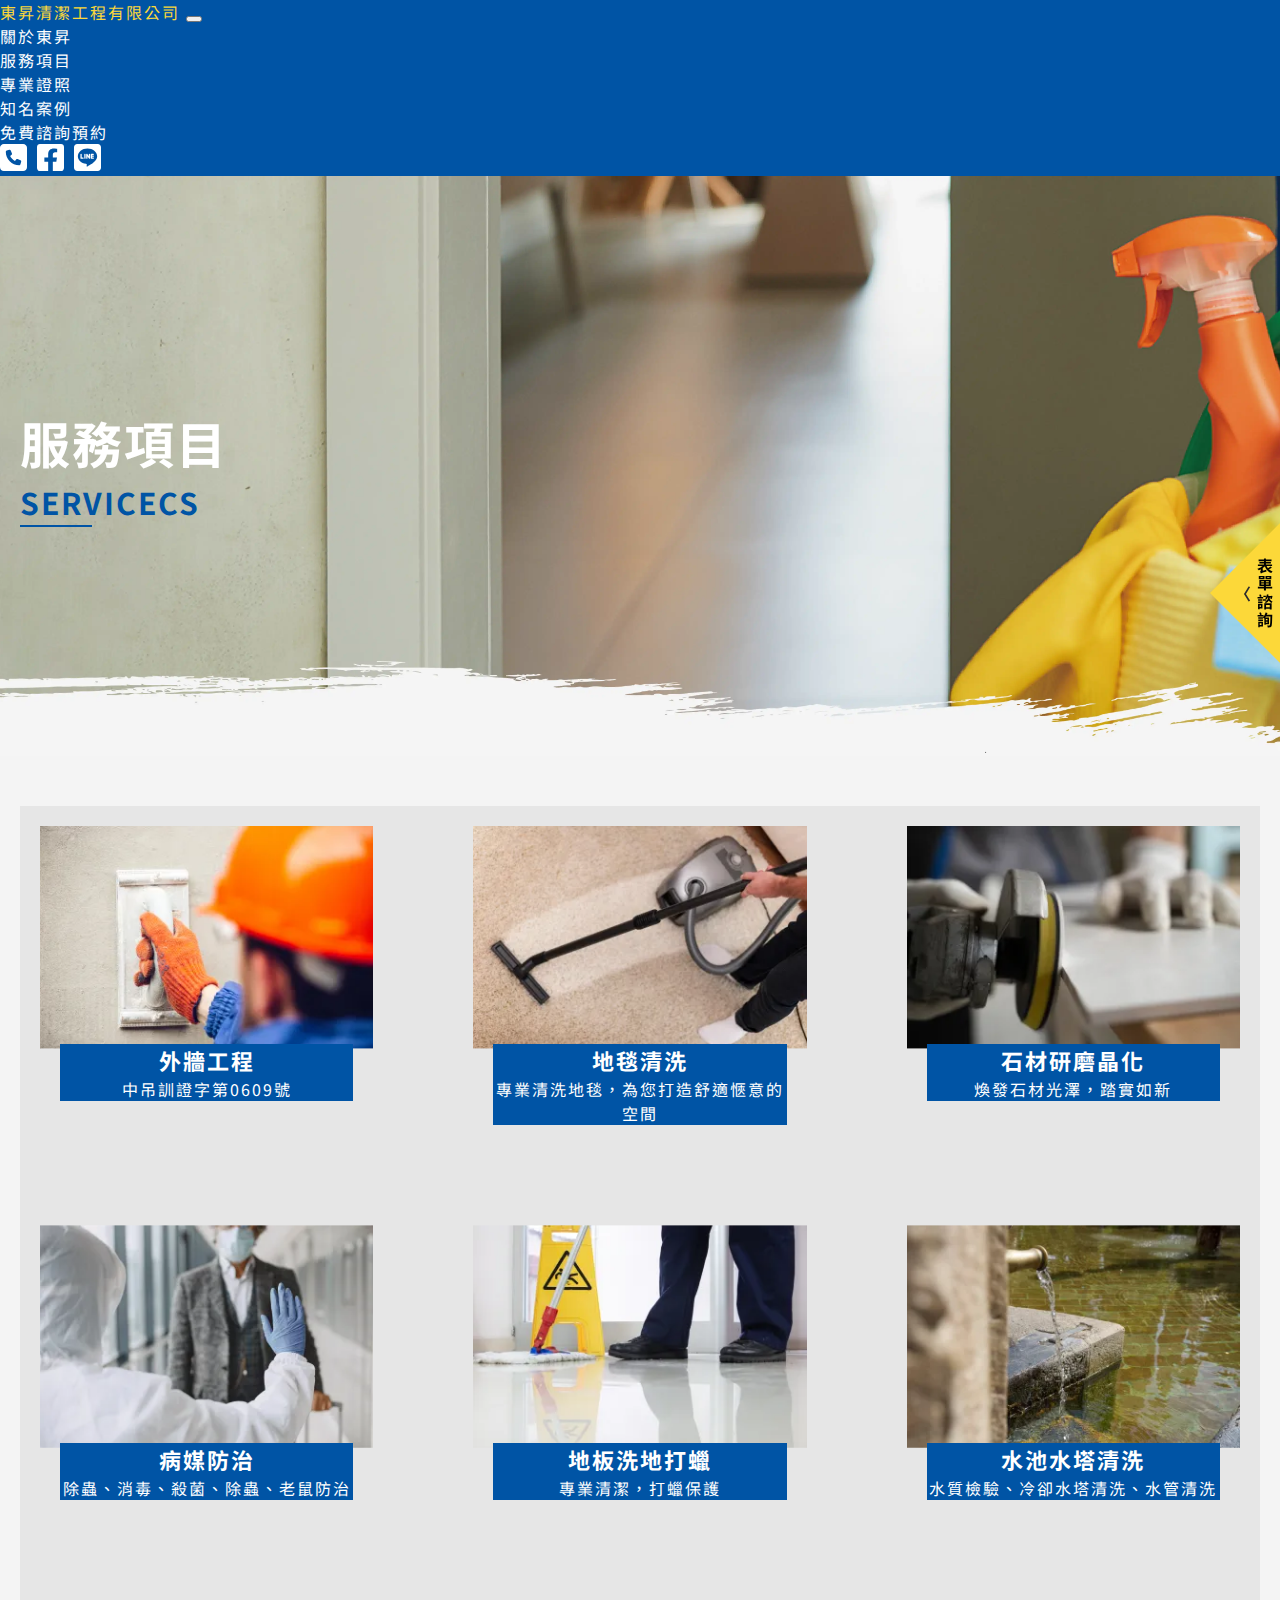
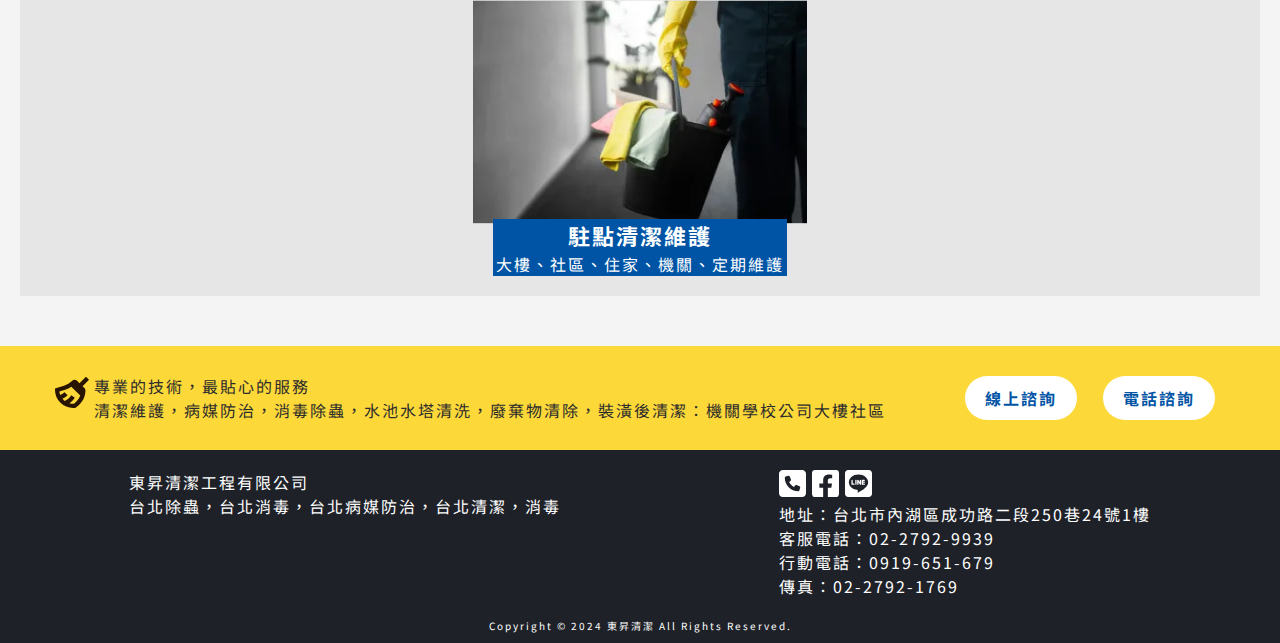
<file: dungsheng_service.html>
<!DOCTYPE html>
<html lang="en">
  <head>
    <meta charset="UTF-8" />
    <meta name="viewport" content="width=device-width, initial-scale=1.0" />
    <!-- bootstrap -->
    <link rel="stylesheet" href="./css/reset.css" />
    <!-- 字體 -->
    <link rel="preconnect" href="https://fonts.googleapis.com" />
    <link rel="preconnect" href="https://fonts.gstatic.com" crossorigin />
    <link
      href="https://fonts.googleapis.com/css2?family=Montserrat:wght@300&family=Noto+Sans+TC&display=swap"
      rel="stylesheet"
    />
    <link
      href="https://cdn.jsdelivr.net/npm/bootstrap@5.0.0/dist/css/bootstrap.min.css"
      rel="stylesheet"
      integrity="sha384-wEmeIV1mKuiNpC+IOBjI7aAzPcEZeedi5yW5f2yOq55WWLwNGmvvx4Um1vskeMj0"
      crossorigin="anonymous"
    />
    <!-- AOS CDN -->
    <link href="https://unpkg.com/aos@2.3.1/dist/aos.css" rel="stylesheet" />
    <!-- swiper CDN -->
    <link
      rel="stylesheet"
      href="https://cdn.jsdelivr.net/npm/swiper@11/swiper-bundle.min.css"
    />

    <link rel="stylesheet" href="./css/style.css" />
    <link rel="stylesheet" href="./css/dungsheng_service.css" />
    <title>東昇清潔</title>
  </head>
  <body>
    <header>
      <nav class="navbar navbar-expand-lg navbar-light">
        <div class="container-fluid">
          <a class="navbar-brand" href="index.html">東昇清潔工程有限公司</a>
          <button
            class="navbar-toggler"
            type="button"
            data-bs-toggle="collapse"
            data-bs-target="#navbarNavDropdown"
            aria-controls="navbarNavDropdown"
            aria-expanded="false"
            aria-label="Toggle navigation"
          >
            <span class="navbar-toggler-icon"></span>
          </button>
          <div
            class="collapse navbar-collapse justify-content-end"
            id="navbarNavDropdown"
          >
            <ul class="navbar-nav">
              <li class="nav-item">
                <a class="nav-link" href="index.html">關於東昇</a>
              </li>
              <li class="nav-item">
                <a
                  class="nav-link active"
                  aria-current="page"
                  href="./dungsheng_service.html"
                  >服務項目</a
                >
              </li>
              <li class="nav-item">
                <a class="nav-link" href="./dungsheng_professional.html"
                  >專業證照</a
                >
              </li>
              <li class="nav-item">
                <a class="nav-link" href="./dungsheng_case.html">知名案例</a>
              </li>
              <li class="nav-item">
                <a class="nav-link" href="./dungsheng_contact.html"
                  >免費諮詢預約</a
                >
              </li>
              <div style="display: flex; gap: 10px">
                <a href="tel:0933215628" target="_blank">
                  <img
                    src="./image/phone.svg"
                    alt="電話icon"
                    width="30px"
                    height="30px"
                  />
                </a>
                <a
                  href="https://www.facebook.com/dongshengcleaning/"
                  target="_blank"
                >
                  <img
                    src="./image/fb.svg"
                    alt="facebook icon"
                    width="30px"
                    height="30px"
                  />
                </a>
                <a href="https://line.me/ti/p/~0989144508" target="_blank">
                  <img
                    src="./image/line.svg"
                    alt="LINE icon"
                    width="30px"
                    height="30px"
                  />
                </a>
              </div>
            </ul>
          </div>
        </div>
      </nav>
    </header>
    <!--------------- banner --------------->
    <article class="banner_block">
      <div style="max-width: 1420px; margin: 0 auto">
        <div class="index_text banner_height">
          <p class="title_CN">服務項目</p>
          <p class="title_EN">SERVICECS</p>
          <div class="title_line"></div>
        </div>
      </div>
    </article>
    <!---------------------------- 側邊icon ---------------------------->
    <article>
      <div
        style="
          display: flex;
          flex-direction: column;
          position: fixed;
          right: 0;
          bottom: 30%;
          z-index: 2;
          width: 70px;
        "
      >
        <div
          class="rectangle"
          style="
            background: #fcd839;
            width: 120px;
            height: 120px;
            top: 83px;
            transform-origin: 0 0;
            position: relative;
            transform: rotate(-45deg) scale(1, 1);
          "
        >
          <div
            style="
              display: flex;
              align-items: center;
              margin-top: 24px;
              transform: rotate(45deg) scale(1, 1);
            "
          >
            <div style="font-weight: 700; left: 22px">〈</div>
            <a
              href="./dungsheng_contact.html"
              style="
                writing-mode: vertical-lr;
                color: #000000;
                font-weight: bold;
              "
            >
              表單諮詢
            </a>
          </div>
        </div>
      </div>
    </article>
    <!--------------- 服務項目 --------------->
    <section class="service_block">
      <ul>
        <!-- 項目一 -->
        <li>
          <img
            src="./image/service_1.webp"
            alt="服務項目"
            width="350px"
            height="235px"
          />
          <div class="service_text">
            <p>外牆工程</p>
            <p>中吊訓證字第0609號</p>
          </div>
        </li>
        <!-- 項目二 -->
        <li>
          <img
            src="./image/service_2.webp"
            alt="服務項目"
            width="350px"
            height="235px"
          />
          <div class="service_text">
            <p>地毯清洗</p>
            <p>專業清洗地毯，為您打造舒適愜意的空間</p>
          </div>
        </li>
        <!-- 項目三 -->
        <li>
          <img
            src="./image/service_3.webp"
            alt="服務項目"
            width="350px"
            height="235px"
          />
          <div class="service_text">
            <p>石材研磨晶化</p>
            <p>煥發石材光澤，踏實如新</p>
          </div>
        </li>
        <!-- 項目四 -->
        <li>
          <img
            src="./image/service_4.webp"
            alt="服務項目"
            width="350px"
            height="235px"
          />
          <div class="service_text">
            <p>病媒防治</p>
            <p>除蟲、消毒、殺菌、除蟲、老鼠防治</p>
          </div>
        </li>
        <!-- 項目五 -->
        <li>
          <img
            src="./image/service_5.webp"
            alt="服務項目"
            width="350px"
            height="235px"
          />
          <div class="service_text">
            <p>地板洗地打蠟</p>
            <p>專業清潔，打蠟保護</p>
          </div>
        </li>
        <!-- 項目六 -->
        <li>
          <img
            src="./image/service_6.webp"
            alt="服務項目"
            width="350px"
            height="235px"
          />
          <div class="service_text">
            <p>水池水塔清洗</p>
            <p>水質檢驗、冷卻水塔清洗、水管清洗</p>
          </div>
        </li>
        <!-- 項目七 -->
        <li>
          <img
            src="./image/service_7.webp"
            alt="服務項目"
            width="350px"
            height="235px"
          />
          <div class="service_text">
            <p>駐點清潔維護</p>
            <p>大樓、社區、住家、機關、定期維護</p>
          </div>
        </li>
      </ul>
    </section>
    <!--------------- 聯絡連結 --------------->
    <article style="background-color: #fcd839">
      <section style="margin-bottom: 0;padding: 20px;">
        <div class="contact_block">
          <div class="contact_text">
            <img
              src="./image/contact_icon.svg"
              alt="聯絡icon"
              width="34px"
              height="34px"
            />
            <p>
              專業的技術，最貼心的服務<br />
              清潔維護，病媒防治，消毒除蟲，水池水塔清洗，廢棄物清除，裝潢後清潔：機關學校公司大樓社區
            </p>
          </div>
          <div class="contact_link">
            <a href="./dungsheng_contact.html">線上諮詢</a>
            <a href="tel:0933215628" target="_blank">電話諮詢</a>
          </div>
        </div>
      </section>
    </article>
    <!--------------- footer --------------->
    <footer>
      <section class="footer_block">
        <div class="footer_logo">
          <a class="navbar-brand" href="index.html">東昇清潔工程有限公司</a>
          <p>台北除蟲，台北消毒，台北病媒防治，台北清潔，消毒</p>
        </div>

        <div class="footer_info">
          <!-- icon -->
          <div class="footer_icon">
            <a href="tel:0933215628" target="_blank">
              <img
                src="./image/phone.svg"
                alt="電話icon"
                width="30px"
                height="30px"
              />
            </a>
            <a
              href="https://www.facebook.com/dongshengcleaning/"
              target="_blank"
            >
              <img
                src="./image/fb.svg"
                alt="facebook icon"
                width="30px"
                height="30px"
              />
            </a>
            <a href="https://line.me/ti/p/~0989144508" target="_blank">
              <img
                src="./image/line.svg"
                alt="LINE icon"
                width="30px"
                height="30px"
              />
            </a>
          </div>
          <!-- 內容 -->
          <div>
            <a href="https://maps.app.goo.gl/nH8vko1FabAU38vR8" target="_blank">
              地址：台北市內湖區成功路二段250巷24號1樓</a
            >
            <br />

            <a href="tel:0227929939" target="_blank">客服電話：02-2792-9939</a>
            <br />

            <a href="tel:0919651679" target="_blank">行動電話：0919-651-679</a>
            <br />

            <a href="tel:0227921769" target="_blank">傳真：02-2792-1769</a>
            <br />
          </div>
        </div>
      </section>
      <p
        style="
          text-align: center;
          font-size: 10px;
          font-weight: normal;
          padding-bottom: 10px;
        "
      >
        Copyright © 2024 東昇清潔 All Rights Reserved.
      </p>
    </footer>

    <script src="https://code.jquery.com/jquery-3.6.4.min.js"></script>
    <!-- bootstrap -->
    <script
      src="https://cdn.jsdelivr.net/npm/bootstrap@5.1.1/dist/js/bootstrap.bundle.min.js"
      integrity="sha384-/bQdsTh/da6pkI1MST/rWKFNjaCP5gBSY4sEBT38Q/9RBh9AH40zEOg7Hlq2THRZ"
      crossorigin="anonymous"
    ></script>

    <script src="https://unpkg.com/aos@2.3.1/dist/aos.js"></script>
    <!-- swiper -->
    <script src="https://cdn.jsdelivr.net/npm/swiper@11/swiper-bundle.min.js"></script>
    <script src="./js/index_swiper.js"></script>
    <script>
      AOS.init();
    </script>
  </body>
</html>
</file>
<file: css/style.css>
body {
  font-family: "Noto Sans TC", "Montserrat", sans-serif, Verdana !important;
  letter-spacing: 2px;
  background: #f4f4f4;
  line-height: 1.5;
  color: #2c2c2c;
}
header {
  background-color: #0054a5;
  color: #ffffff;
}

img {
  width: 100%;
  height: auto;
}

p {
  margin: 0;
}

a {
  text-decoration: none;
}

section {
  max-width: 1520px;
  margin: 50px auto;
  padding: 20px 100px;
}

/*-- 導覽列 --*/
.navbar-nav {
  align-items: center;
}
.container-fluid {
  max-width: 1620px;
}

.navbar-light .navbar-brand:focus,
.navbar-light .navbar-brand:hover {
  color: #fcd839;
}

.navbar-light .navbar-nav .nav-link.active,
.navbar-light .navbar-nav .show > .nav-link {
  color: #ffffff;
}

.navbar-light .navbar-nav .nav-link {
  color: #ffffff;
  text-align: center;
}

.navbar-light .navbar-brand {
  color: #ffffff;
}
.navbar-light .navbar-nav .nav-link:focus,
.navbar-light .navbar-nav .nav-link:hover {
  color: #fcd839;
}

/* 共用 */

.text_title {
  display: flex;
  flex-direction: column;
  align-items: center;
  margin-bottom: 30px;
}

.text_title_1st {
  font-size: 25px;
  color: #0054a5;
  font-weight: bold;
}
.text_title_2nd {
  font-size: 22px;
  color: #9f9f9f;
  font-weight: bold;
}
.line {
  border-style: solid;
  border-color: #036520;
  border-width: 2px 0 0 0;
  width: 70.51px;
  height: 0px;
  position: relative;
}

/* banner */
.banner_height {
  height: 540px;
}

.title_CN {
  font-size: 50px;
  font-weight: bold;
}

.title_EN {
  font-size: 30px;
  font-weight: bold;
}

/* ------------關於東昇------------ */
.about_content {
  display: flex;
  align-items: center;
  margin-bottom: 50px;
  gap: 30px;
}

.about_text_blue {
  font-size: 23px;
  font-weight: bold;
  color: #0054a5;
}

.about_text_green {
  color: #036520;
}
.about_text_black {
}
.about_con2 {
  justify-content: space-around;
  /* align-items: flex-start; */
}

.about_con2_text {
  max-width: 400px;
}
@keyframes shake {
  0% {
    transform: translateX(0);
  }
  25% {
    transform: translateX(-5px);
  }
  50% {
    transform: translateX(5px);
  }
  75% {
    transform: translateX(-5px);
  }
  100% {
    transform: translateX(0);
  }
}

.about_button {
  /* margin-left: -160px;
  margin-top: -70px; */

  display: inline-block;
  padding: 15px 20px;
  border-radius: 50px;
  width: 200px;
  border: none;
  background-color: #fcd839;
  color: #0054a5;
  text-align: center;
  font-weight: bold;
  transition: background-color 0.6s ease-out;
}

.about_button:hover {
  background-color: #036520;
  color: #fff;
  animation: shake 0.6s ease; /* 添加 shake 动画效果 */
}

.about_block {
  border-bottom: 2px solid #c2c2c2;
  padding-bottom: 70px;
}

/* ------------客戶案例------------ */

.case_text_green {
  font-size: 23px;
  color: #036520;
  font-weight: bold;
}

.line_green {
  border: 1px solid #036520;
  height: 74px;
}

.case_title_text {
  display: flex;
  gap: 20px;
}

.case_content {
  display: flex;
  align-items: center;
  justify-content: center;
  gap: 30px;
  margin-bottom: 50px;
}

/* 案例圖 */
.case_img {
  background: #fff;
  color: #036520;
  position: relative;
  margin: 0 10px;
}
.case_img img {
  margin-top: -30px;
}

/* 聯絡連結 */
.contact_block {
  display: flex;
  align-items: center;
  justify-content: space-around;
}
.contact_text {
  display: flex;
  gap: 5px;
}
.contact_text img {
  width: 34px;
  height: 34px;
}

@keyframes shakeY {
  0% {
    transform: translateY(0);
  }
  25% {
    transform: translateY(-5px);
  }
  50% {
    transform: translateY(5px);
  }
  75% {
    transform: translateY(-5px);
  }
  100% {
    transform: translateY(0);
  }
}

.contact_link a {
  display: inline-block;
  background: #fff;
  padding: 10px 20px;
  border-radius: 50px;
  color: #0054a5;
  font-weight: bold;
  text-decoration: none;
  margin: 10px;
  transition: background 0.5s ease;
}

.contact_link a:hover {
  background: #0054a5;
  color: #fff;
  animation: shakeY 0.5s ease; /* 添加 shake 动画效果 */
}

/* footer */
footer {
  background-color: #1e2128;
  color: #fff;
}

footer a {
  color: #fff;
}
footer a:hover {
  color: #fcd839;
}

.footer_icon img {
  width: 27px;
  height: 27px;
}

.footer_block {
  display: flex;
  justify-content: space-around;
  margin: 0 auto;
  padding: 20px;
}

@media (max-width: 1400px) {
}
@media (max-width: 1200px) {
  .contact_block {
    flex-direction: column;
  }
  .contact_text {
    margin-bottom: 30px;
  }
}
@media (max-width: 991px) {
  .about_content {
    flex-direction: column;
  }
  .about_con2_text {
    max-width: 100%;
  }

  .about_con2_text {
    max-width: 100%;
  }
  .about_con2 {
    align-items: center;
  }
  .about_button {
    display: inline-block;
    margin: 0 auto;
    margin-top: -30px;
    padding: 15px 20px;
    border-radius: 50px;
  }

  .about_con1 img {
    width: 450px;
  }
  .case_content {
    flex-direction: column;
    gap: 10px;
  }
  .line_green {
    border: 1px solid #036520;
    width: 154px;
    height: 0;
  }
}
@media (max-width: 768px) {
  section {
    padding: 20px 50px;
  }
  p {
    font-size: 14px;
  }
  .text_title_1st {
    font-size: 22px;
  }
  .text_title_2nd {
    font-size: 19px;
  }
  .case_text_green {
    font-size: 20px;
  }
  .about_text_blue {
    font-size: 20px;
  }

  .about_block {
    padding-bottom: 10px;
  }

  /* footer */
  footer a {
    font-size: 14px;
  }

  .footer_block {
    flex-direction: column;
    align-items: center;
    gap: 30px;
    align-items: flex-start;
  }
}
@media (max-width: 576px) {
  section {
    padding: 20px;
  }
  .banner_block {
    height: 240px;
  }
  .title_CN {
    font-size: 30px;
    font-weight: bold;
  }

  .title_EN {
    font-size: 18px;
    font-weight: bold;
  }
  .banner_height {
    height: 230px;
  }
  .about_con1 img {
    width: 300px;
  }
}
</file>
<file: css/index.css>
.index_banner_block {
  background-image: url(../image/index_banner_desktop.webp);
  background-size: cover;
  background-position: center;
}

.index_banner_height {
  height: 540px;
}

.index_text {
  margin: 0 auto;
  display: inline-flex;
  flex-direction: column;
  justify-content: center;
  padding: 20px;
  gap: 20px;
}

.index_text p {
  color: #fff;
  font-size: 30px;
  font-weight: bold;
}

@keyframes shake {
  0% {
    transform: translateX(0);
  }
  25% {
    transform: translateX(-5px);
  }
  50% {
    transform: translateX(5px);
  }
  75% {
    transform: translateX(-5px);
  }
  100% {
    transform: translateX(0);
  }
}

.index_button {
  display: inline-block;
  padding: 10px 20px;
  border-radius: 50px;
  width: 160px;
  text-align: center;
  /* background: #fcd839; */
  background: linear-gradient(to right, #2cb320, #4facfe); /* 设置 hover 后的渐变背景色 */
  color: #fff; 
}

.index_button:hover {
  background: linear-gradient(to right, #4facfe, #2cb320); /* 设置 hover 后的渐变背景色 */
  animation: shake 0.5s ease; /* 添加 shake 动画效果 */
  color: #fff; 
}
.swiper-slide {
  height: 260px;
  display: flex;
  align-items: center;
}

.swiper-pagination-bullet-active {
  opacity: var(--swiper-pagination-bullet-opacity, 1);
  background: #0054a5;
}

.case_button a{
  color: #fff;
  text-decoration: underline;
  padding: 10px 20px;
  background: #036520;
  border-radius: 50px;
  text-decoration: none;
}

.case_button a:hover{
  background: #fcd839;
  color: #2c2c2c;
  
}

@media (max-width: 1400px) {
}
@media (max-width: 1200px) {
}
@media (max-width: 991px) {
}
@media (max-width: 768px) {
}
@media (max-width: 576px) {
}
</file>
<file: css/dungsheng_case.css>
.banner_block {
  background-image: url(../image/banner_desktop_3.webp);
  background-size: cover;
  background-position: center;
}

.index_text {
  margin: 0 auto;
  display: inline-flex;
  flex-direction: column;
  justify-content: center;
  padding: 20px;
}
.title_CN {
  color: #c16139;
}

.title_EN {
  color: #070302;
}

.title_line {
  border: #070302 1px solid;
  width: 70px;
}

.about_content {
  justify-content: center;
}

/* 案例 */
.case_block {
  display: grid;
  grid-template-columns: 1fr 1fr;
  gap: 5em;
  max-width: 1280px;
  margin: 100px auto 0;
}

.case_right {
  margin-top: 10%;
}

.case_img img {
  margin-top: -30px;
  margin-left: -20px;
}

.case_right img {
  margin-left: 20px;
}
@media (max-width: 1400px) {
}
@media (max-width: 1200px) {
}
@media (max-width: 991px) {
}
@media (max-width: 768px) {
  .case_block {
    gap: 2em;
  }
}
@media (max-width: 576px) {
  .case_left {
    margin-top: 10%;
  }
  .case_block {
    grid-template-columns: 1fr;
    margin: 70px auto 0;
  }
}
</file>
<file: css/dungsheng_contact.css>
.banner_block {
  background-image: url(../image/banner_desktop_4.webp);
  background-size: cover;
  background-position: center;
}

.index_text {
  margin: 0 auto;
  display: inline-flex;
  flex-direction: column;
  justify-content: center;
  padding: 20px;
}
.title_CN {
  color: #503520;
}

.title_EN {
  color: #994545;
}

.title_line {
  border: #994545 1px solid;
  width: 70px;
}

.info_block {
  display: flex;
  align-items: center;
  gap: 50px;
  justify-content: space-around;
}

.iframe_map {
  width: 40%;
}

.info_text {
  display: flex;
  flex-direction: column;
  gap: 20px;
  justify-content: space-between;
}

.contact_title {
  font-size: 20px;
  color: #036520;
  font-weight: bold;
  margin-bottom: 10px;
}

.info_block a {
  color: #2c2c2c;
}

@media (max-width: 991px) {
  .iframe_map {
    width: 80%;
  }
  .info_text {
    width: 50%;
  }
}

@media (max-width: 767px) {
  .info_block {
    gap: 30px;
    flex-direction: column;
    margin-top: 0;
  }
  .iframe_map {
    width: 100%;
  }
  .info_text {
    width: 100%;
  }
}
</file>
<file: css/dungsheng_professional.css>
.banner_block {
  background-image: url(../image/banner_desktop_2.webp);
  background-size: cover;
  background-position: center;
}

.index_text {
  margin: 0 auto;
  display: inline-flex;
  flex-direction: column;
  justify-content: center;
  padding: 20px;
}
.title_CN {
  color: #070302;
}

.title_EN {
  color: #34553a;
}

.title_line {
  border: #34553a 1px solid;
  width: 70px;
}

.about_content {
  justify-content: center;
}

/* 證照 */

.pro_text {
  display: inline-flex;
  align-items: center;
  gap: 20px;
  background: #fff;
  padding: 10px;
  width: 350px;
  transition: all 0.3s ease; /* 添加过渡效果 */
}

.pro_text:hover {
  box-shadow: 0px 0px 10px rgba(0, 0, 0, 0.5); /* 添加阴影 */
  transform: scale(1.1); /* 放大 */
}

.pro_text img {
  width: 79px;
  height: auto;
}

.pro_block {
  display: flex;
  grid-template-columns: 1fr 1fr 1fr;
  gap: 30px;
  max-width: 1330px;
  flex-wrap: wrap;
  justify-content: center;
  margin: 0 auto;
}

@media (max-width: 1400px) {
}
@media (max-width: 1200px) {
}
@media (max-width: 991px) {
}
@media (max-width: 768px) {
}
@media (max-width: 576px) {
}
</file>
<file: css/dungsheng_service.css>
.banner_block {
  background-image: url(../image/banner_desktop_1.webp);
  background-size: cover;
  background-position: center;
}



.index_text {
  margin: 0 auto;
  display: inline-flex;
  flex-direction: column;
  justify-content: center;
  padding: 20px;
}
.title_CN {
  color: #fff;

}

.title_EN {
  color: #0054a5;

}

.title_line {
  border: #0054a5 1px solid;
  width: 70px;
}

/* 服務項目 */
.service_block {
  background: #e6e6e6;
}

.service_block ul {
  display: grid;
  flex-wrap: wrap;
  grid-template-columns: 1fr 1fr 1fr;
  gap: 100px;
  padding: 0;
}

.service_block ul li:last-child {
  grid-column: 2; /* 将最后一个项目放置在第二列 */
}
.service_text {
  background-color: #0054a5;
  text-align: center;
  color: #fff;
  margin: -10px 20px 0;
  z-index: 100;
  position: relative;
}

.service_text p:nth-child(1) {
  font-size: 22px;
  font-weight: bold;
}
.service_block ul li {
  overflow: hidden; /* 确保图像不会溢出容器 */
}

.service_block ul li img {
  transition: transform 0.5s ease; /* 添加过渡效果 */
}

.service_block ul li:hover img {
  transform: scale(1.1); /* 放大 10% */
}
@media (max-width: 1400px) {
  .service_block {
    margin: 50px 20px;
    padding: 20px;
  }
}
@media (max-width: 1200px) {
  .service_block ul {
    gap: 50px;
  }

  .service_text p:nth-child(1) {
    font-size: 18px;
    font-weight: bold;
  }
  .service_text p:nth-child(2) {
    font-size: 16px;
  }
}
@media (max-width: 991px) {
  .service_text p:nth-child(1) {
    font-size: 16px;
  }
  .service_text p:nth-child(2) {
    font-size: 14px;
  }
}
@media (max-width: 768px) {
  .service_block ul {
    display: grid;
    flex-wrap: wrap;
    grid-template-columns: 1fr 1fr;
    padding: 0;
}
}
@media (max-width: 576px) {
  .service_block ul {
    display: flex;
    flex-wrap: wrap;
    gap: 20px;
    justify-content: center;
}
.banner_block {
  background-position: 27%;
  height: 240px;
}
}
</file>
